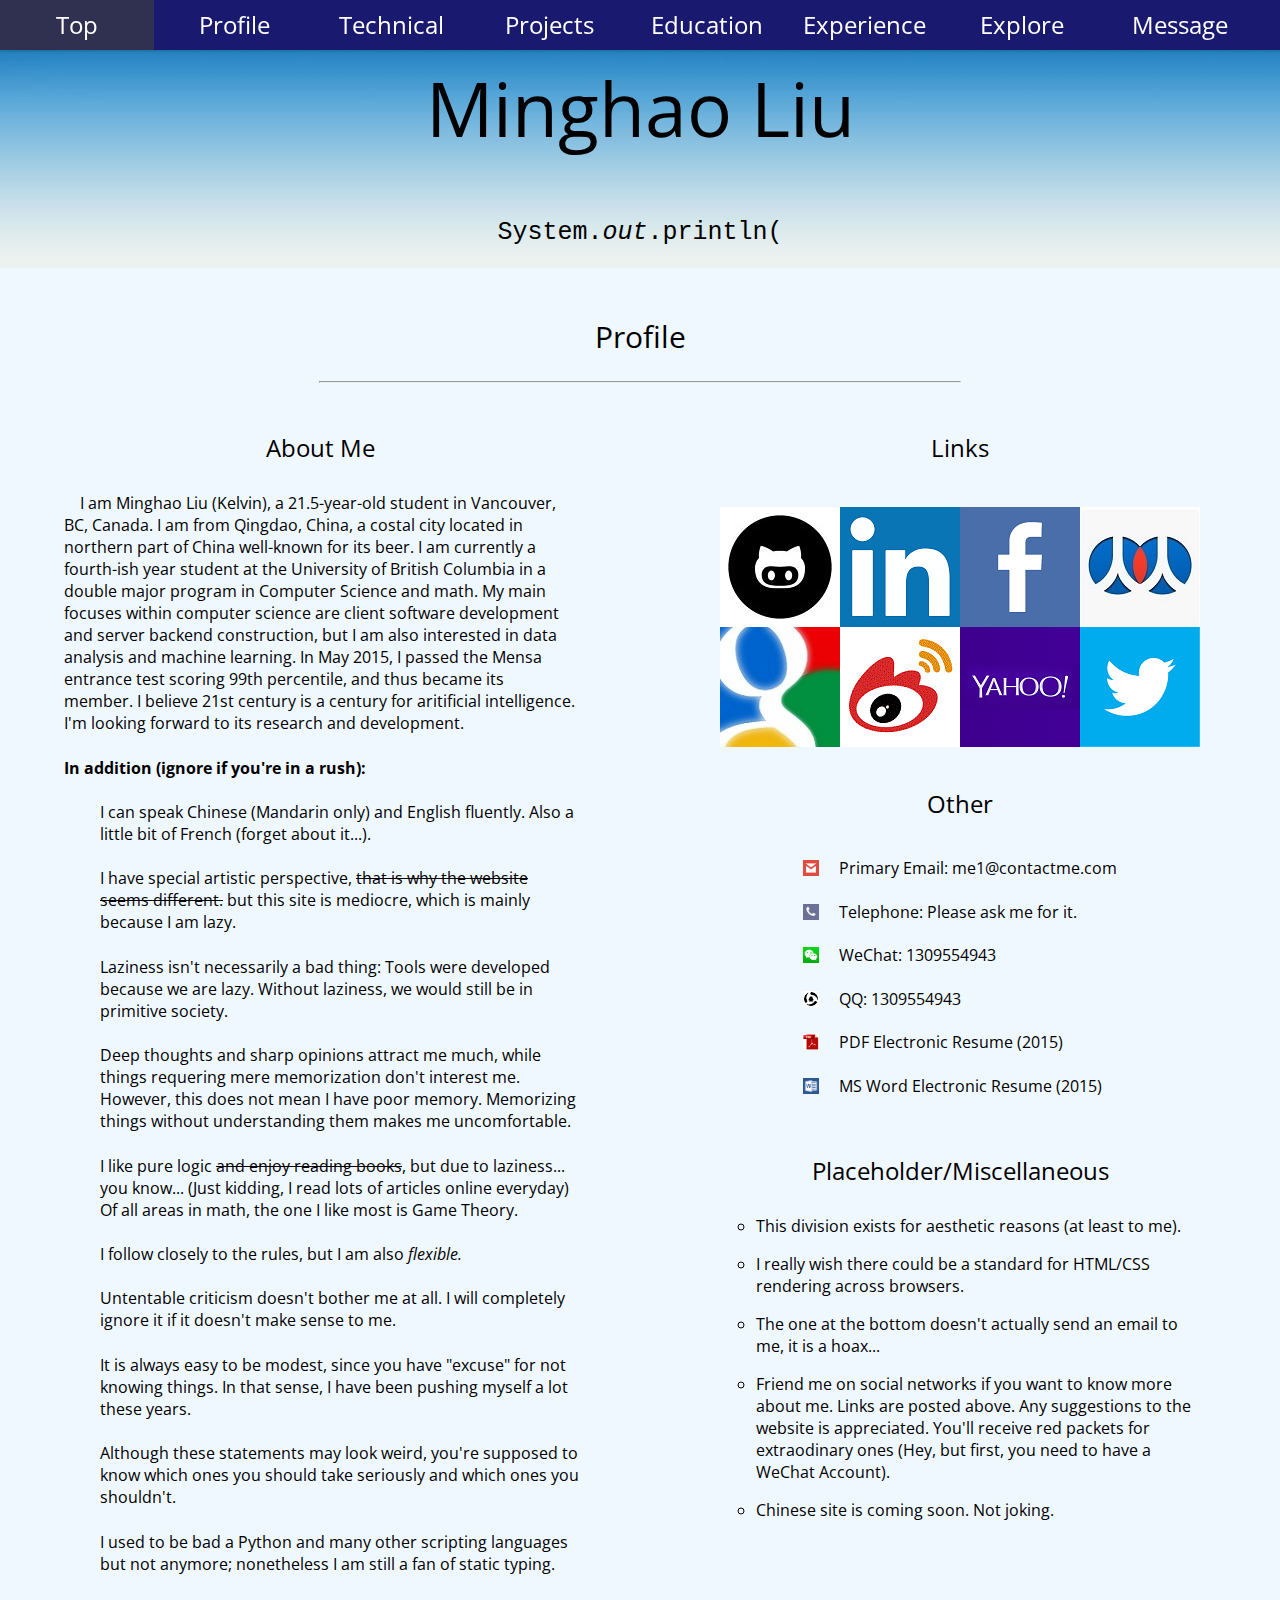
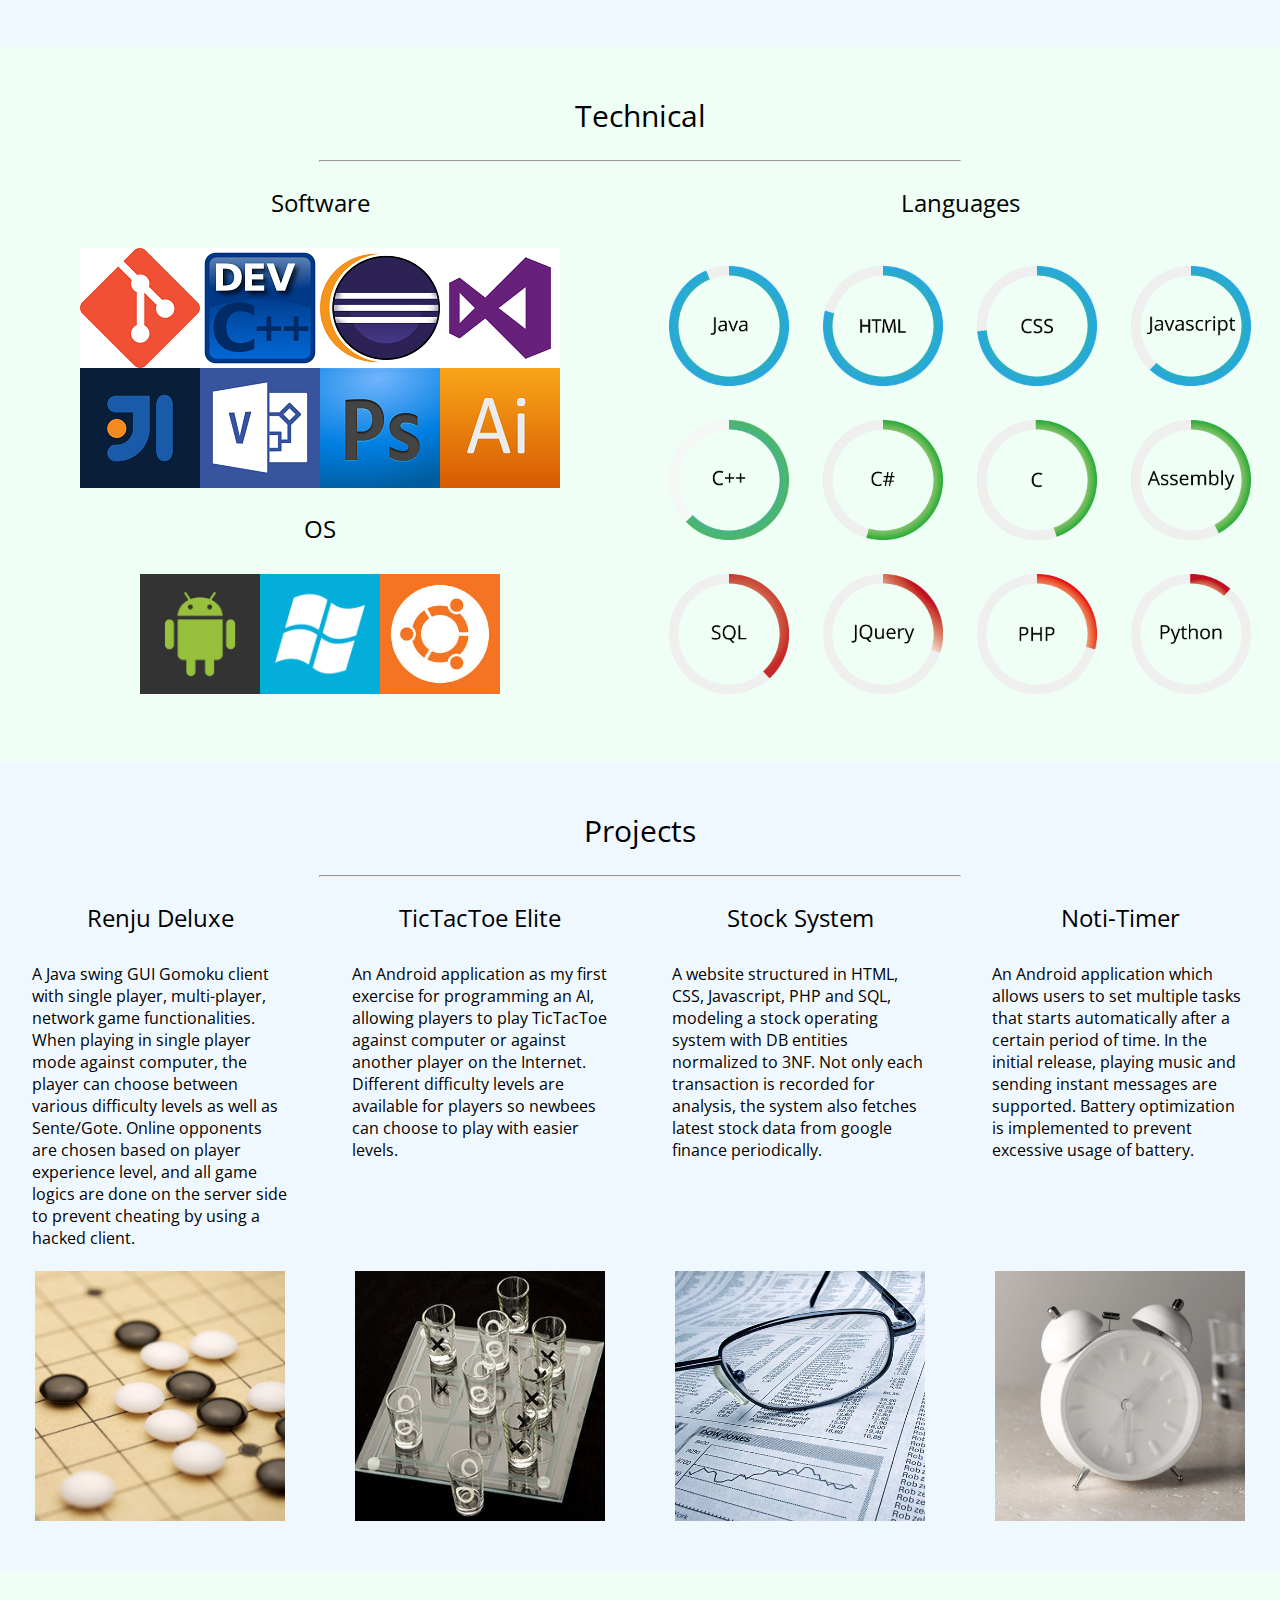
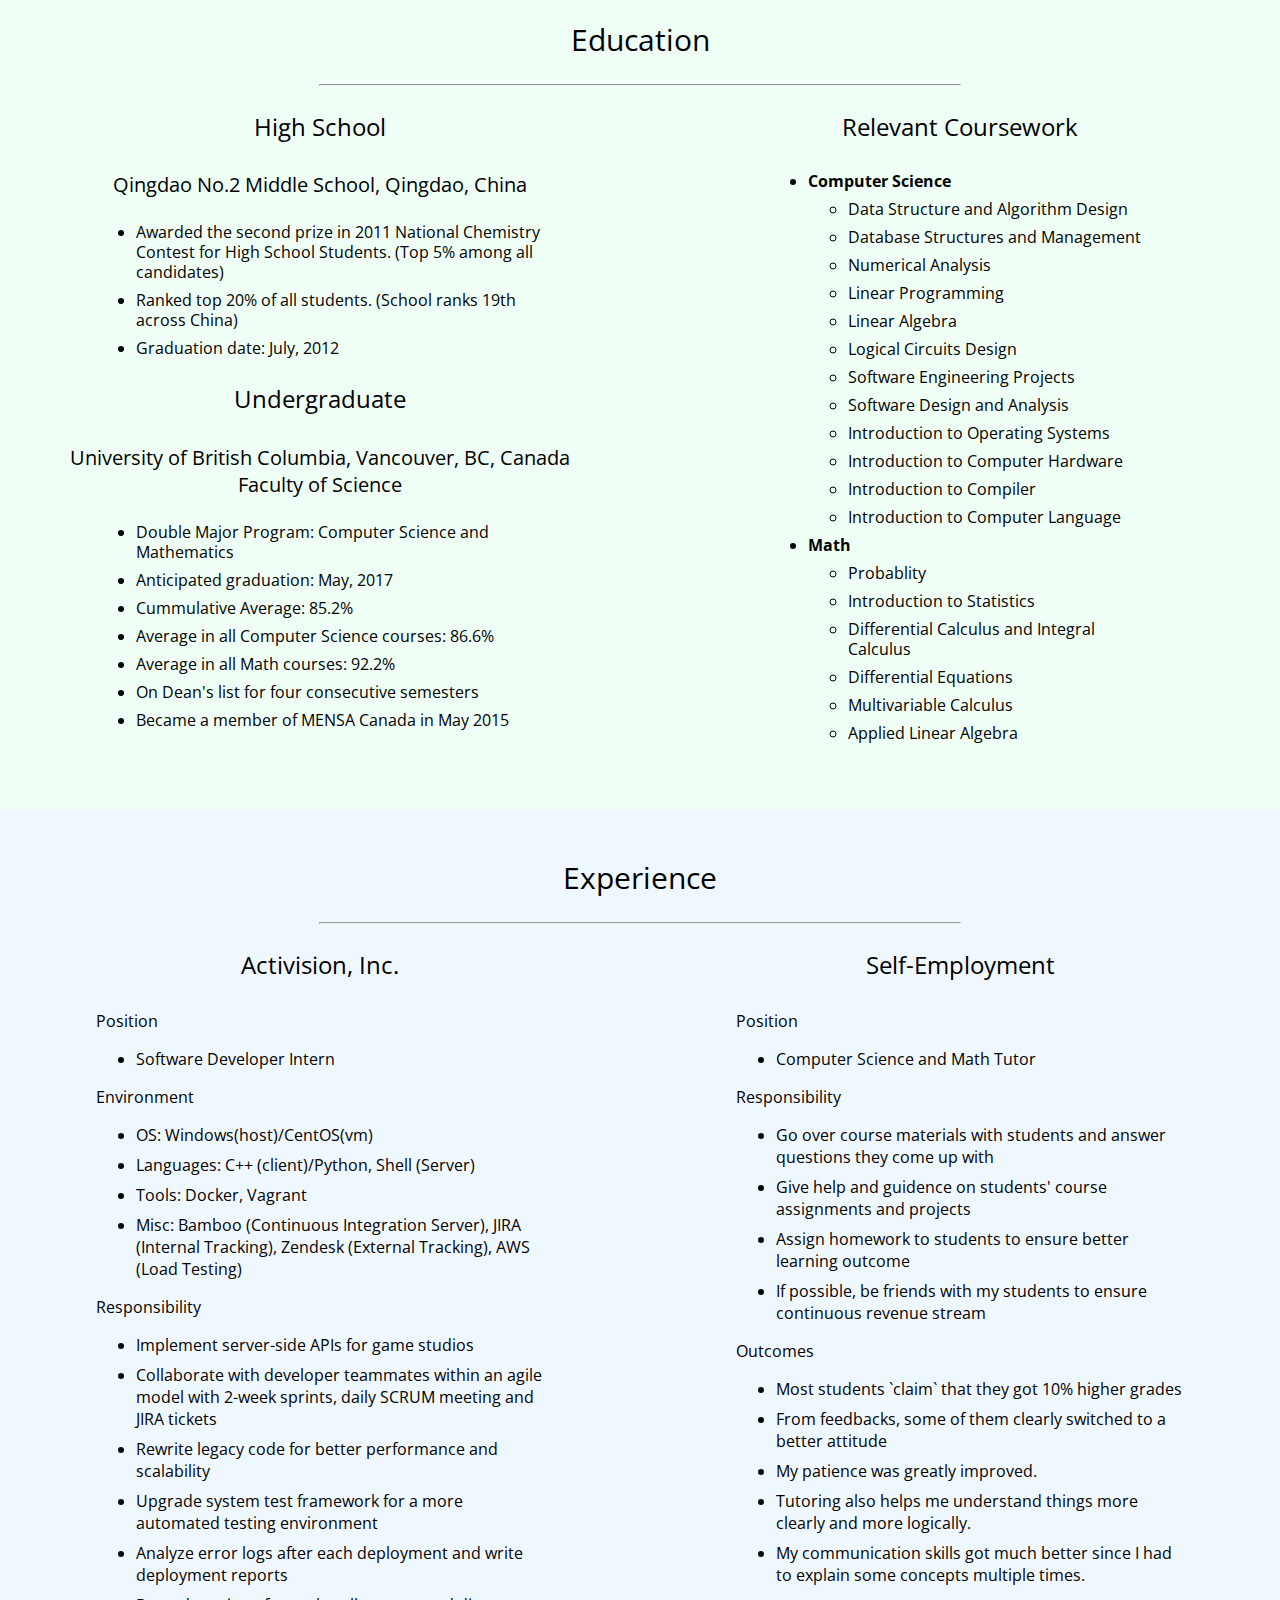
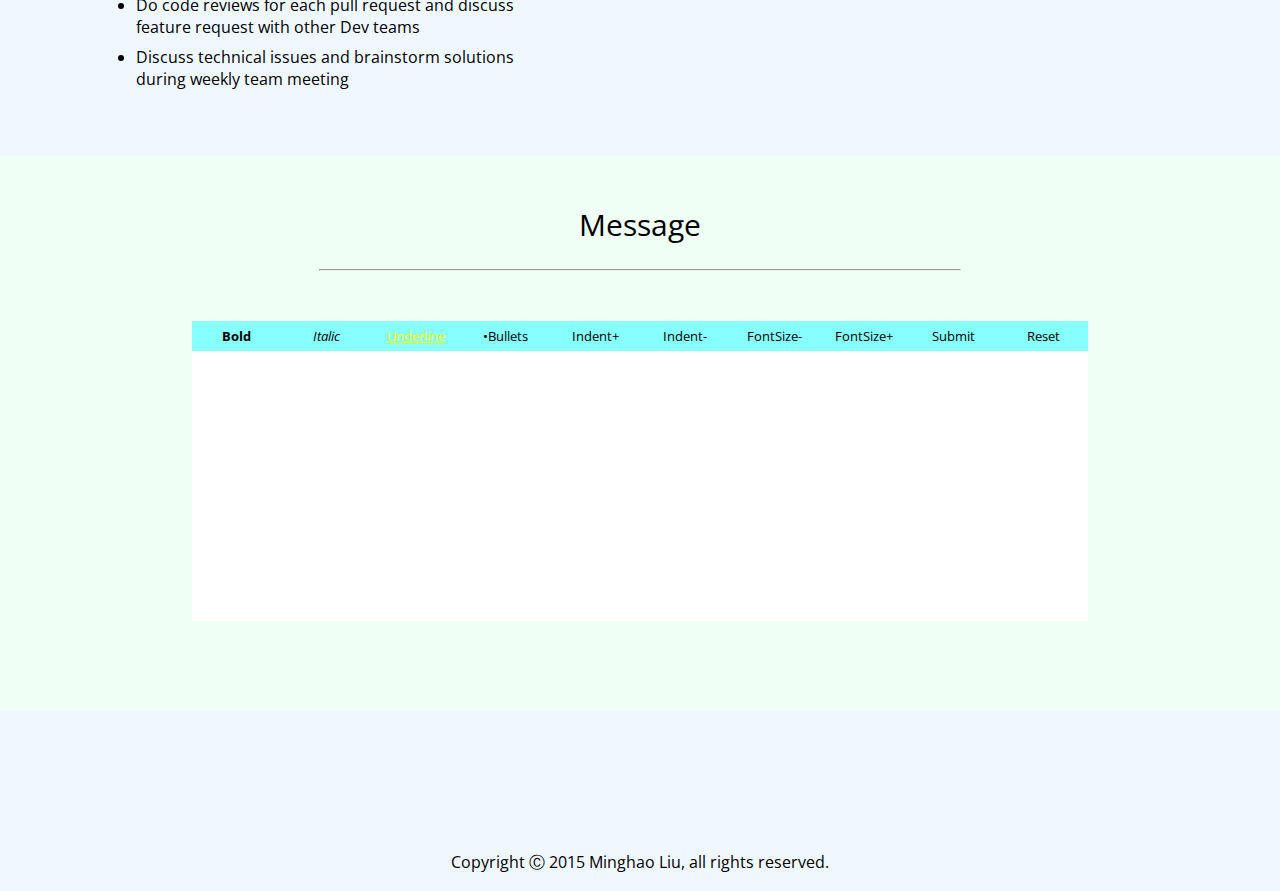
<file: index.html>
<html>
<head>
    <title>Minghao Liu -- Software Developer</title>
    <link rel="stylesheet" href="misc.css" type="text/css" />
    <link rel="stylesheet" href="allLists.css" type="text/css" />
    <link rel="stylesheet" href="allParas.css" type="text/css" />
    <link rel="stylesheet" href="allDivs.css" type="text/css" />
    <link rel="icon" href="icons/website-favicon.jpg" />
    <link rel="stylesheet" type="text/css" href="http://fonts.googleapis.com/css?family=Open+Sans" />
    <script src="ajaxjquery.js" type="text/javascript"> </script>
    <script type="text/javascript" src="fundamentals.js"> </script>
    <script type="text/javascript" src="formAction.js"> </script>
    <script type="text/javascript" src="typed.js"> </script>
</head>
<body>
	<div class="upperDiv">
		<div class="box hidden"> <a id="top2"> </a> </div>
		<div id="nameDiv" align="middle">
			<p id="myName"> Minghao Liu </p>
		</div>
		<div id="descriptDiv">
			<p id="descriptive"> </p>
		</div>
	</div>
	<div class="profileDiv" id="profile1">
		<a id="anchor0"> </a>
		<div class="subheader">
			<span> <p class="mainTitle"> Profile </p> </span> <hr/>
		</div>
			<div class="aboutme">
				<center> <p class="subTitle aboutme"> About Me </p>
				</center>
				<center> 
					<p class="selfIntro">
						&nbsp;&nbsp;&nbsp;&nbsp;I am Minghao Liu (Kelvin), a 21.5-year-old student in Vancouver, BC, Canada. I am from Qingdao, China, a costal
                        city located in northern part of China well-known for its beer.
						I am currently a fourth-ish year student at the University of British Columbia
                        in a double major program in Computer Science and math. My main focuses within 
						computer science are client software development and server backend construction, but I am also interested in data analysis and machine learning.
                        In May 2015, I passed the Mensa entrance test scoring 99th percentile, and thus became its member.
                        I believe 21st century is a century for aritificial intelligence. I'm looking forward to its research and development.
					</p>
				</center>
                <p class="selfIntro"> <strong> In addition (ignore if you're in a rush): </strong> </p>
			    <div class="insideAboutMe">
				    
                    <ul class="additionalNotes">
                        <li> <p> I can speak Chinese (Mandarin only) and English fluently. Also a little bit of French (forget about it...). </p> </li>
                        <li> <p> I have special artistic perspective, <strike>that is why the website seems different.</strike> but this site is mediocre, which is mainly because I am lazy. </p> </li>
                        <li> <p> Laziness isn't necessarily a bad thing: Tools were developed because we are lazy. Without laziness, we would still be in primitive society. </p> </li>
                        <li> <p> Deep thoughts and sharp opinions attract me much, while things requering mere memorization don't interest me. However,
                        this does not mean I have poor memory. Memorizing things without understanding them makes me uncomfortable. </p> </li>
                        <li> <p> I like pure logic <strike>and enjoy reading books</strike>, but due to laziness... you know... (Just kidding, I read lots of articles online everyday) Of all areas in math, the one I like most is Game Theory. </p> </li>
                        <li> <p> I follow closely to the rules, but I am also <i> flexible. </i></p> </li>
                        <li> <p> Untentable criticism doesn't bother me at all. I will completely ignore it if it doesn't make sense to me. </p> </li>
                        <li> <p> It is always easy to be modest, since you have "excuse" for not knowing things. In that sense, I have been pushing myself a lot these years. </p> </li>
                        <li> <p> Although these statements may look weird, you're supposed to know which ones you should take seriously and which ones you shouldn't. </p></li>
                        <li> <p> I used to be bad a Python and many other scripting languages but not anymore; nonetheless I am still a fan of static typing. </p> </li>
                    </ul>
				</div>
			</div>
			<div class="aboutme">
				<center> <p class="subTitle links"> Links </p> </center>
				<div class="socialLogoDiv">
					<table class="logoTable">
						<tr>
							<td> <a href="http://www.github.com/MH-L"> <img src="social_logos/github_logo.jpg" alt="GitHub" 
								class="resizableImg" /> </a> </td>
							<td> <a href="http://ca.linkedin.com/in/922lmh922"> <img src="social_logos/linkedin_logo.png" alt="LinkedIn" 
								class="resizableImg" /> </a> </td>
							<td> <a href="http://www.facebook.com/minghao.liu.73"> <img src="social_logos/facebook_logo.png"
							alt="Facebook" class="resizableImg" /> </a> </td>
							<td> <a href="http://www.renren.com/465809781/profile"> <img src="social_logos/renren.jpg" alt="RenRen" 
								class="resizableImg"/> </a> </td>
						</tr>
						<tr>
							<td> <a href="http://plus.google.com/u/0/100540271700293084255/"> <img src="social_logos/google2.jpg"
							alt="Google Plus" class="resizableImg" /> </a> </td>
							<td> <a href="http://www.weibo.com/u/3207557532"> <img src="social_logos/weibo_logo.gif" 
							alt="Sina Weibo" class="resizableImg" /> </a> </td>
							<td> <a href="http://ca.yahoo.com/"> <img src="social_logos/yahoo_logo.jpg" alt="Yahoo" 
								class="resizableImg" /> </a> </td>
							<td> <a href="https://twitter.com/922lmh922"> <img src="social_logos/twitter_logo.png" alt="Twitter"
								class="resizableImg" /> </a> </td>
						</tr>
					</table>
				</div>
				<div class="otherContacts">
					<center> <p class="subTitle other"> Other </p> </center>
					<div class="emailPhone">
						<table>
							<tr> <td> <p class="otherContPara"> <img src="social_logos/email_flat.png" alt="Email Address" /> </p> </td> 
								<td> <p class="otherContPara"> &nbsp;&nbsp;&nbsp; <a href="mailto:922lmh922@gmail.com"> Primary Email: me1@contactme.com </a> </p> </td> </tr>
							<tr> <td> <p class="otherContPara"> <img src="social_logos/phone_flat.jpg" alt="Telephone" /> </p> </td>
							    <td> <p class="otherContPara"> &nbsp;&nbsp;&nbsp; Telephone: Please ask me for it. </p> </td> </tr>
							<tr> <td> <p class="otherContPara"> <img src="social_logos/wechat_flat.png" alt="WeChat" /> </p> </td>
								<td> <p class="otherContPara"> &nbsp;&nbsp;&nbsp; WeChat: 1309554943 </p> </td> </tr>
							<tr> <td> <p class="otherContPara"> <img src="social_logos/qq_flat.jpg" alt="QQ" /> </p> </td>
								<td> <p class="otherContPara"> &nbsp;&nbsp;&nbsp; QQ: 1309554943 </p> </td> </tr>
							<tr> <td> <p class="otherContPara"> <img src="social_logos/pdf_icon.jpg" alt="Resume_pdf" /> </p> </td>
								<td> <p class="otherContPara"> &nbsp;&nbsp;&nbsp; <a href="resumes/new_resume_refined.pdf"> PDF Electronic Resume (2015) </a> </p> </td> </tr>
							<tr> <td> <p class="otherContPara"> <img src="social_logos/ms_word.png" alt="Resume_word" /> </p> </td>
								<td> <p class="otherContPara"> &nbsp;&nbsp;&nbsp; <a href="resumes/new_resume_refined.docx"> MS Word Electronic Resume (2015) </a> </p> </td> </tr>
						</table>
					</div>
                    <center> <p class="subTitle other"> Placeholder/Miscellaneous </p> </center>
                    <ul style="text-align: left; list-style-type: circle; width: 70%; margin: auto;">
                        <li> <p>This division exists for aesthetic reasons (at least to me).</p> </li>
                        <li> <p>I really wish there could be a standard for HTML/CSS rendering across browsers.</p> </li>
                        <li> <p>The one at the bottom doesn't actually send an email to me, it is a hoax...</p> </li>
                        <li> <p>Friend me on social networks if you want to know more about me. Links are posted above. Any suggestions to the website is appreciated. You'll receive red packets for extraodinary ones (Hey, but first, you need to have a WeChat Account).</p></li>
                        <li> <p>Chinese site is coming soon. Not joking.</p> </li>
                    </ul>
				</div>
			</div>
	</div>
	<div class="technicalDiv" id="projects111">
		<a id="anchor1"> </a>
		<div class="subheader">
			<span> <p class="mainTitle"> Technical </p> </span> <hr/>
		</div>
		<div class="firstCol">
			<center> <p class="subTitle"> Software </p> </center>
			<center> <table class="logoTable">
						<tr> <td> <img src="software_logos/git_logo.png" alt="Git" /> </td>
							<td> <img src="software_logos/dev_c++.png" alt="dev_cpp" /> </td>
							<td> <img src="software_logos/eclipse_software.png" alt="eclipse" /> </td>
							<td> <img src="software_logos/visual_studio.png" alt="visual_studio" /> </td>
						</tr>
						<tr>
							<td> <img src="software_logos/intellij.png" alt="sql_server" /> </td>
							<td> <img src="software_logos/Microsoft-Visio-logo.png" alt="microsoft_visio_drawing" /> </td>
							<td> <img src="software_logos/photoshop.png" alt="command_line_prompt" /> </td>
							<td> <img src="software_logos/adobe_ai.png" alt="adobe_illustrator" /> </td>
						</tr>
					</table>
			</center>
			<center> <p class="subTitle"> OS </p> </center>
			<center> <table class="logoTable">
				<tr> <td> <img src="system_logos/android-icon.png" width="120px" /> </td>
					 <td> <img src="system_logos/windows-icon.png" width="120px" /> </td>
					 <td> <img src="system_logos/ubuntu-icon.jpg" width="120px" /> </td>
					</tr> </table>
				</center>
		</div>
		<div class="secondCol">
			<center> <p class="subTitle"> Languages </p> </center>
			<center>
				<table class="classesProgress">
					<tr> 
						<td> <img src="skills/Java.png" width="120px" /> </td>
						<td> <img src="skills/HTML.png" width="120px" /> </td>
						<td> <img src="skills/CSS.png" width="120px" /> </td>
						<td> <img src="skills/Javascript.png" width="120px" /> </td>			
					</tr>
					<tr> 
						<td> <img src="skills/C++.png" width="120px" /> </td>
						<td> <img src="skills/CSharp.png" width="120px" /> </td>
						<td> <img src="skills/C-Lan.png" width="120px" /> </td>
						<td> <img src="skills/Assembly.png" width="120px" /> </td>			
					</tr>
					<tr> 
						<td> <img src="skills/SQL.png" width="120px" /> </td>	
						<td> <img src="skills/JQuery.png" width="120px" /> </td>
						<td> <img src="skills/PHP.png" width="120px" /> </td>
						<td> <img src="skills/Python.png" width="120px" /> </td>	
					</tr>
				</table>
			</center>
		</div>
	</div>
	<div class="projectsDiv">
		<a id="anchor2"> </a>
		<div class="subheader">
			<span> <p class="mainTitle"> Projects </p> </span> <hr/>
				<div class="fourCols">
					<center> <p class="subTitle"> Renju Deluxe </p> </center>
					<p class="selfIntro"> A Java swing GUI Gomoku client with single player, multi-player, network game functionalities. When playing in single player mode against computer, the player can choose between various difficulty levels as well as Sente/Gote. Online opponents are chosen based on player experience level, and all game logics are done on the server side to prevent cheating by using a hacked client. </p>
				</div>
				<div class="fourCols">
					<center> <p class="subTitle"> TicTacToe Elite </p> </center>
					<p class="selfIntro"> An Android application as my first exercise for programming an AI, allowing players to play TicTacToe against computer or against another player on the Internet.
						Different difficulty levels are available for players so newbees can choose to play with easier levels. </p>
						
				</div>
				<div class="fourCols">
					<center> <p class="subTitle"> Stock System </p> </center>
					<p class="selfIntro"> A website structured in HTML, CSS, Javascript, PHP and SQL, modeling a stock operating system with DB entities normalized to 3NF. Not only each transaction is recorded for analysis, the system also fetches latest stock data from google finance periodically. </p>
				</div>
				<div class="fourCols">
					<center> <p class="subTitle"> Noti-Timer </p> </center>
					<p class="selfIntro"> An Android application which allows users to set multiple tasks that starts automatically after a certain period of time.
						In the initial release, playing music and sending instant messages are supported. Battery optimization is implemented to prevent excessive usage of battery. </p>
				</div>
		</div>
		<div class="projectsCardsContainer">
			<div class="fourCols">
				<center> <a href="https://github.com/MH-L/Renju-Game"> <img src="projects_pics/renju-image.jpg" width="78%" /> </a> </center>
			</div>
			<div class="fourCols">
				<center> <a href="https://github.com/MH-L/TicTacToe--AI"> <img src="projects_pics/tictactoe.jpg" width="78%" /> </a> </center>
			</div>
			<div class="fourCols">
				<center> <a href="https://github.com/MH-L/Stock-System"> <img src="projects_pics/stockImg.jpg" width="78%" /> </a> </center> 
			</div>
			<div class="fourCols">
				<center> <a href="https://github.com/MH-L/ApplicationTimer"> <img src="projects_pics/notification.jpg" width="78%" /> </a> </center>
			</div>
		</div>
	</div>
	<div class="educationDiv">
		<a id="anchor3"> </a>
		<div class="subheader">
			<span> <p class="mainTitle"> Education </p> </span> <hr/>
		</div>
		<div class="firstCol">
			<center> <p class="subTitle"> High School </p> </center>
			<center> <p class="subTitle university"> Qingdao No.2 Middle School, Qingdao, China </center>
			<div class="insideAboutMe educ"> 
				<ul> 
					<li> Awarded the second prize in 2011 National Chemistry Contest for High School Students. (Top 5% among all candidates) </li>
					<li> Ranked top 20% of all students. (School ranks 19th across China) </li>
					<li> Graduation date: July, 2012 </li>
				</ul>
			</div>
			<center> <p class="subTitle"> Undergraduate </p> </center>
			<center> <p class="subTitle university"> University of British Columbia, Vancouver, BC, Canada
				<br/> Faculty of Science </p> </center>
			<div class="insideAboutMe educ">
				<ul> 
					<li> Double Major Program: Computer Science and Mathematics </li>
					<li> Anticipated graduation: May, 2017 </li>
					<li> Cummulative Average: 85.2% </li>
					<li> Average in all Computer Science courses: 86.6% </li>
					<li> Average in all Math courses: 92.2% </li>
					<li> On Dean's list for four consecutive semesters </li>
                    <li> Became a member of MENSA Canada in May 2015 </li>
				</ul>
			</div>
		</div>
		<div class="secondCol">
			<p class="subTitle"> Relevant Coursework </p>
			<div class="insideAboutMe coursework">
				<ul>
					<li> <b> Computer Science </b> </li>
					<ul>
						<li> Data Structure and Algorithm Design </li>
						<li> Database Structures and Management </li>
						<li> Numerical Analysis </li>
						<li> Linear Programming </li>
						<li> Linear Algebra </li>
						<li> Logical Circuits Design </li>
						<li> Software Engineering Projects </li>
						<li> Software Design and Analysis </li>
						<li> Introduction to Operating Systems </li>
						<li> Introduction to Computer Hardware </li>
						<li> Introduction to Compiler </li>
						<li> Introduction to Computer Language </li>
					</ul>
					<li> <b> Math </b> </li>
					<ul>
						<li> Probablity </li>
						<li> Introduction to Statistics </li>
						<li> Differential Calculus and Integral Calculus </li>
						<li> Differential Equations </li>
						<li> Multivariable Calculus </li>
						<li> Applied Linear Algebra </li>
					</ul>
				</ul>
			</div>
		</div>
	</div>
	<div class="experienceDiv">
		<a id="anchor4">  </a>
		<div class="subheader">
			<span> <p class="mainTitle"> Experience </p> </span> <hr/>
		</div>
			<div class="firstCol">
				<center> <p class="subTitle"> Activision, Inc. </p> </center>
				<div class="insideAboutMe educ">
					<p class="subTitleInside"> Position </p>
					<ul> <li> Software Developer Intern </li> </ul>
                    <p class="subTitleInside"> Environment </p>
					<ul> 
                        <li> OS: Windows(host)/CentOS(vm) </li>
                        <li> Languages: C++ (client)/Python, Shell (Server)</li>
                        <li> Tools: Docker, Vagrant</li>
                        <li> Misc: Bamboo (Continuous Integration Server), JIRA (Internal Tracking), Zendesk (External Tracking), AWS (Load Testing)</li>
                    </ul>
					<p class="subTitleInside"> Responsibility </p>
					<ul>
						<li> Implement server-side APIs for game studios </li>
						<li> Collaborate with developer teammates within an agile model with 2-week sprints, daily SCRUM meeting and JIRA tickets </li>
						<li> Rewrite legacy code for better performance and scalability </li>
						<li> Upgrade system test framework for a more automated testing environment </li>
                        <li> Analyze error logs after each deployment and write deployment reports </li>
                        <li> Do code reviews for each pull request and discuss feature request with other Dev teams </li>
                        <li> Discuss technical issues and brainstorm solutions during weekly team meeting </li>
					</ul>
				</div>
			</div>
			<div class="secondCol">
				<center> <p class="subTitle"> Self-Employment </p> </center>
				<div class="insideAboutMe educ">
					<p class="subTitleInside"> Position </p>
					<ul>
						<li> Computer Science and Math Tutor </li>
					</ul>
					<p class="subTitleInside"> Responsibility </p>
					<ul>
						<li> Go over course materials with students and answer questions they come up with </li>
						<li> Give help and guidence on students' course assignments and projects </li>
						<li> Assign homework to students to ensure better learning outcome </li>
                        <li> If possible, be friends with my students to ensure continuous revenue stream </li>
					</ul>
                    <p class="subTitleInside"> Outcomes </p>
                    <ul>
                        <li> Most students `claim` that they got 10% higher grades </li>
                        <li> From feedbacks, some of them clearly switched to a better attitude </li>
                        <li> My patience was greatly improved. </li>
                        <li> Tutoring also helps me understand things more clearly and more logically.</li>
                        <li> My communication skills got much better since I had to explain some concepts multiple times. </li>
					</ul>
				</div>
			</div>		
	</div>
	<div class="messageDiv">
		<div class="subheader">
			<span> <p class="mainTitle"> Message </p> </span> <hr/>
		</div>
		<div class="textareaDiv">
				<button class="boldButton" type="button"> <b> Bold </b> </button>
				<button class="italicButton" type="button"> <i> Italic </i> </button>
				<button class="underlineButton" type="button"> Underline </button>
				<button class="listButton" type="button"> &#x2022;Bullets </button>
				<button class="indenting" type="button"> Indent+ </button>
				<button class="indenting" type="button"> Indent- </button>
				<button class="fontSizing" type="button"> FontSize- </button>
				<button class="fontSizing" type="button"> FontSize+ </button>
				<input type="submit" href="#" class="special" value="Submit" /> 
				<input type="reset" class="special"/>
			    <center> <div class="editable" id="onlyText" spellcheck="false"> </div> </center>
		</div>
	</div>
	<div id="sidebar">
	</div>
	<div id="topbar">
		<nav class="navMenu">
			<ul class="insideTopBar">
				<li class="topBar"> <p class="insideCellp"> <a class="insideCell" id="insideCell1" href="#top2"> Top </a> </p> </li>
				<li class="topBar"> <p class="insideCellp"> <a class="insideCell" id="insideCell2" href="#anchor0"> Profile </a> </p>
					<ul class="subMenu secondSub"> 
						<li> <p class="insideCellp dropdownPara"> <a class="dropdown2 collapse"  href="#anchor0"> Collapse </a> </p> </li>
						<hr class="insideCellHR" />
						<li> <p class="insideCellp dropdownPara"> <a class="dropdown2 expand"  href="#anchor0"> Expand </a> </p> </li>
					</ul> 
				</li>
				<li class="topBar"> <p class="insideCellp"> <a class="insideCell" id="insideCell3" href="#anchor1"> Technical </a> </p>
					<ul class="subMenu thirdSub"> 
						<li> <p class="insideCellp dropdownPara"> <a class="dropdown3 collapse" href="#anchor1"> Collapse </a> </p> </li>
						<hr class="insideCellHR" />
						<li> <p class="insideCellp dropdownPara"> <a class="dropdown3 expand" href="#anchor1"> Expand </a> </p> </li>
					</ul>
				</li>
				<li class="topBar"> <p class="insideCellp"> <a class="insideCell" id="insideCell4" href="#anchor2"> Projects </a> </p> 
					<ul class="subMenu fourthSub"> 
						<li> <p class="insideCellp dropdownPara"> <a class="dropdown4 collapse" href="#anchor2"> Collapse </a> </p> </li>
						<hr class="insideCellHR" />
						<li> <p class="insideCellp dropdownPara"> <a class="dropdown4 expand" href="#anchor2"> Expand </a> </p> </li>
					</ul>
				</li>
				<li class="topBar"> <p class="insideCellp"> <a class="insideCell" id="insideCell5" href="#anchor3"> Education </a> </p> 
					<ul class="subMenu fifthSub"> 
						<li> <p class="insideCellp dropdownPara"> <a class="dropdown5 collapse" href="#anchor3"> Collapse </a> </p> </li>
						<hr class="insideCellHR" />
						<li> <p class="insideCellp dropdownPara"> <a class="dropdown5 expand" href="#anchor3"> Expand </a> </p> </li>
					</ul>
				</li>
				<li class="topBar"> <p class="insideCellp"> <a class="insideCell" id="insideCell6" href="#anchor4"> Experience </a> </p> 
					<ul class="subMenu sixthSub"> 
						<li> <p class="insideCellp dropdownPara"> <a class="dropdown6 collapse" href="#anchor4"> Collapse </a> </p> </li>
						<hr class="insideCellHR" />
						<li> <p class="insideCellp dropdownPara"> <a class="dropdown6 expand" href="#anchor4"> Expand </a> </p> </li>
					</ul>
				</li>
				<li class="topBar"> <p class="insideCellp"> <a class="specialLink" id="insideCell7" href="javascript:void(0);" onclick="specialFunc();"> Explore </a> </p> 
					<ul class="subMenu seventhSub"> 
						<li> <p class="insideCellp dropdownPara"> <a class="dropdownExtra" href="#"> Games </a> </p> </li>
						<hr class="insideCellHR" />
						<li> <p class="insideCellp dropdownPara long"> <a class="dropdownExtra" href="#"> Project Illustration </a> </p> </li>
					</ul>
				</li>
				<li class="topBar"> <p class="insideCellp"> <a class="insideCell" id="insideCell8" href="#anchor5"> Message </a> </p> </li>
			</ul>
		</nav>
	</div>
<a id="anchor5"> </a>
</body>
<footer>
	<center> <p class="copyright"> Copyright &#x24b8; 2015 Minghao Liu, all rights reserved.</p> </center>
</footer>
</html>
</file>
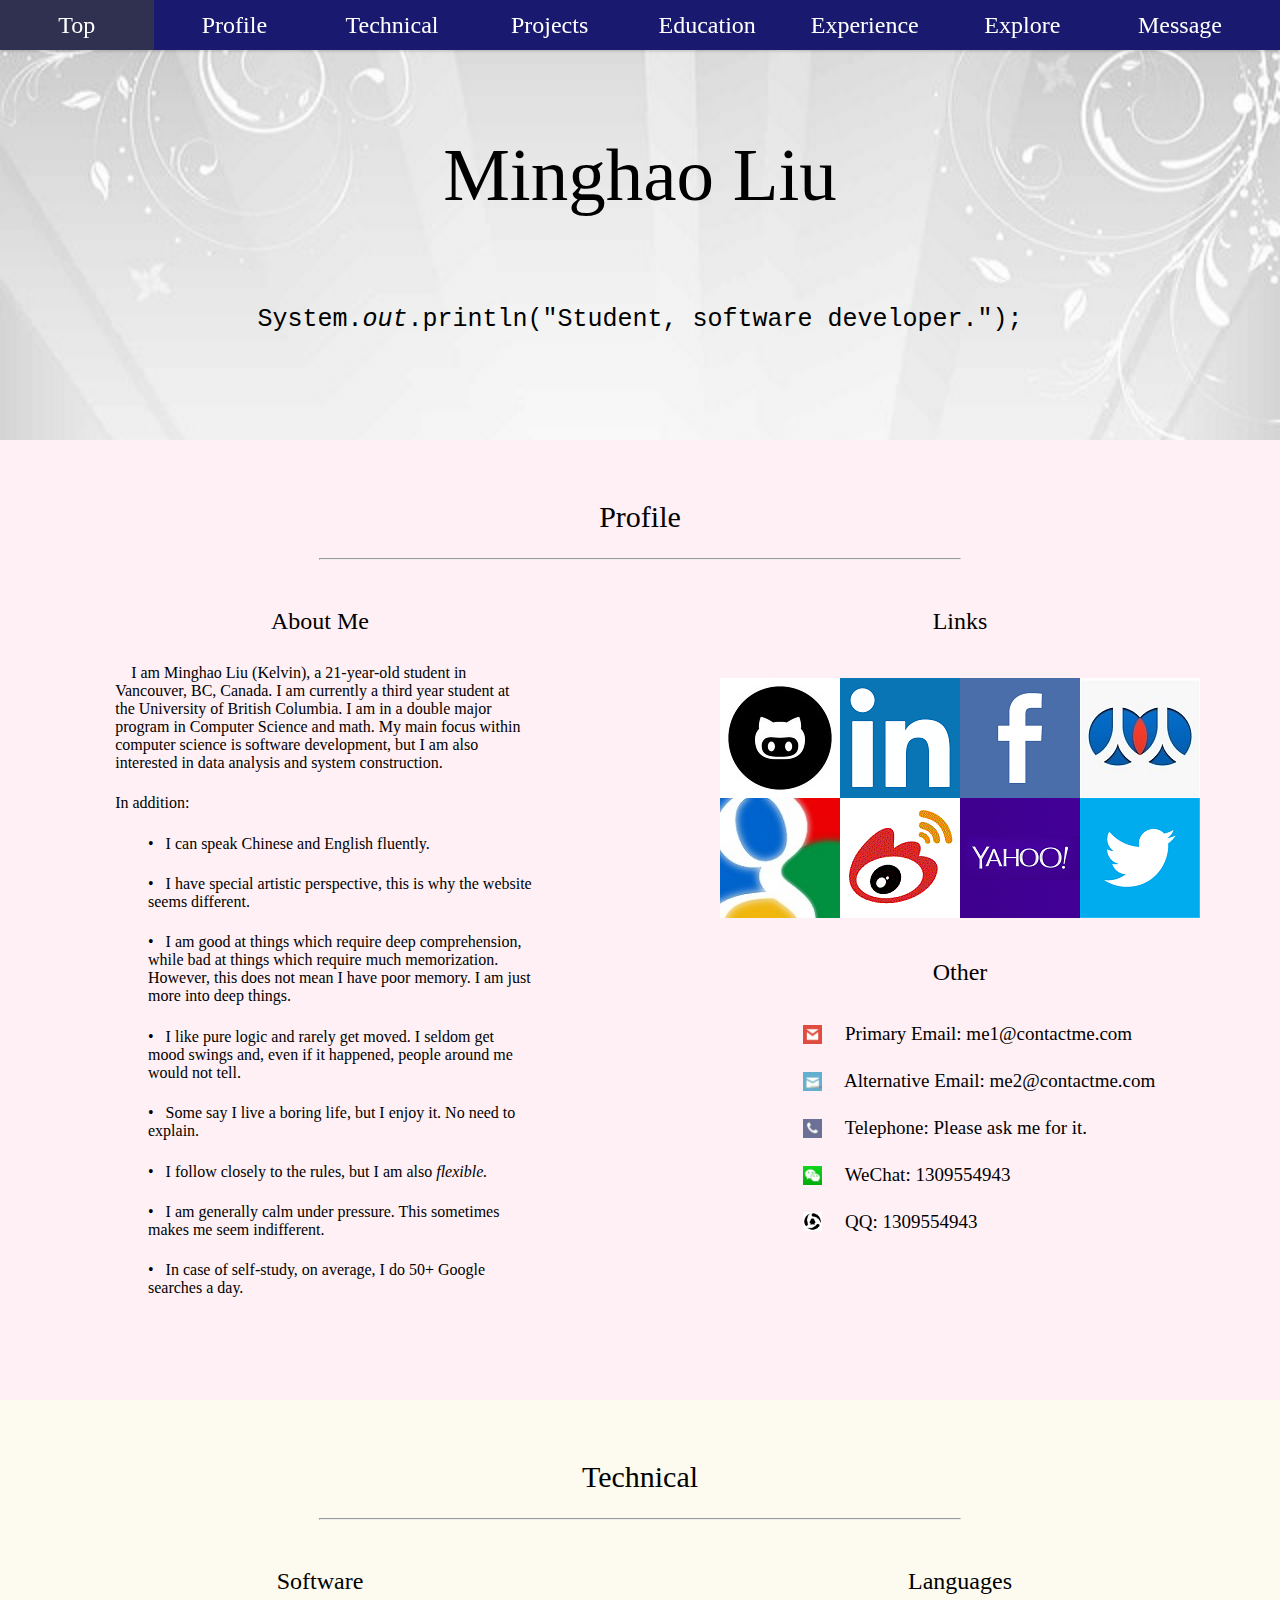
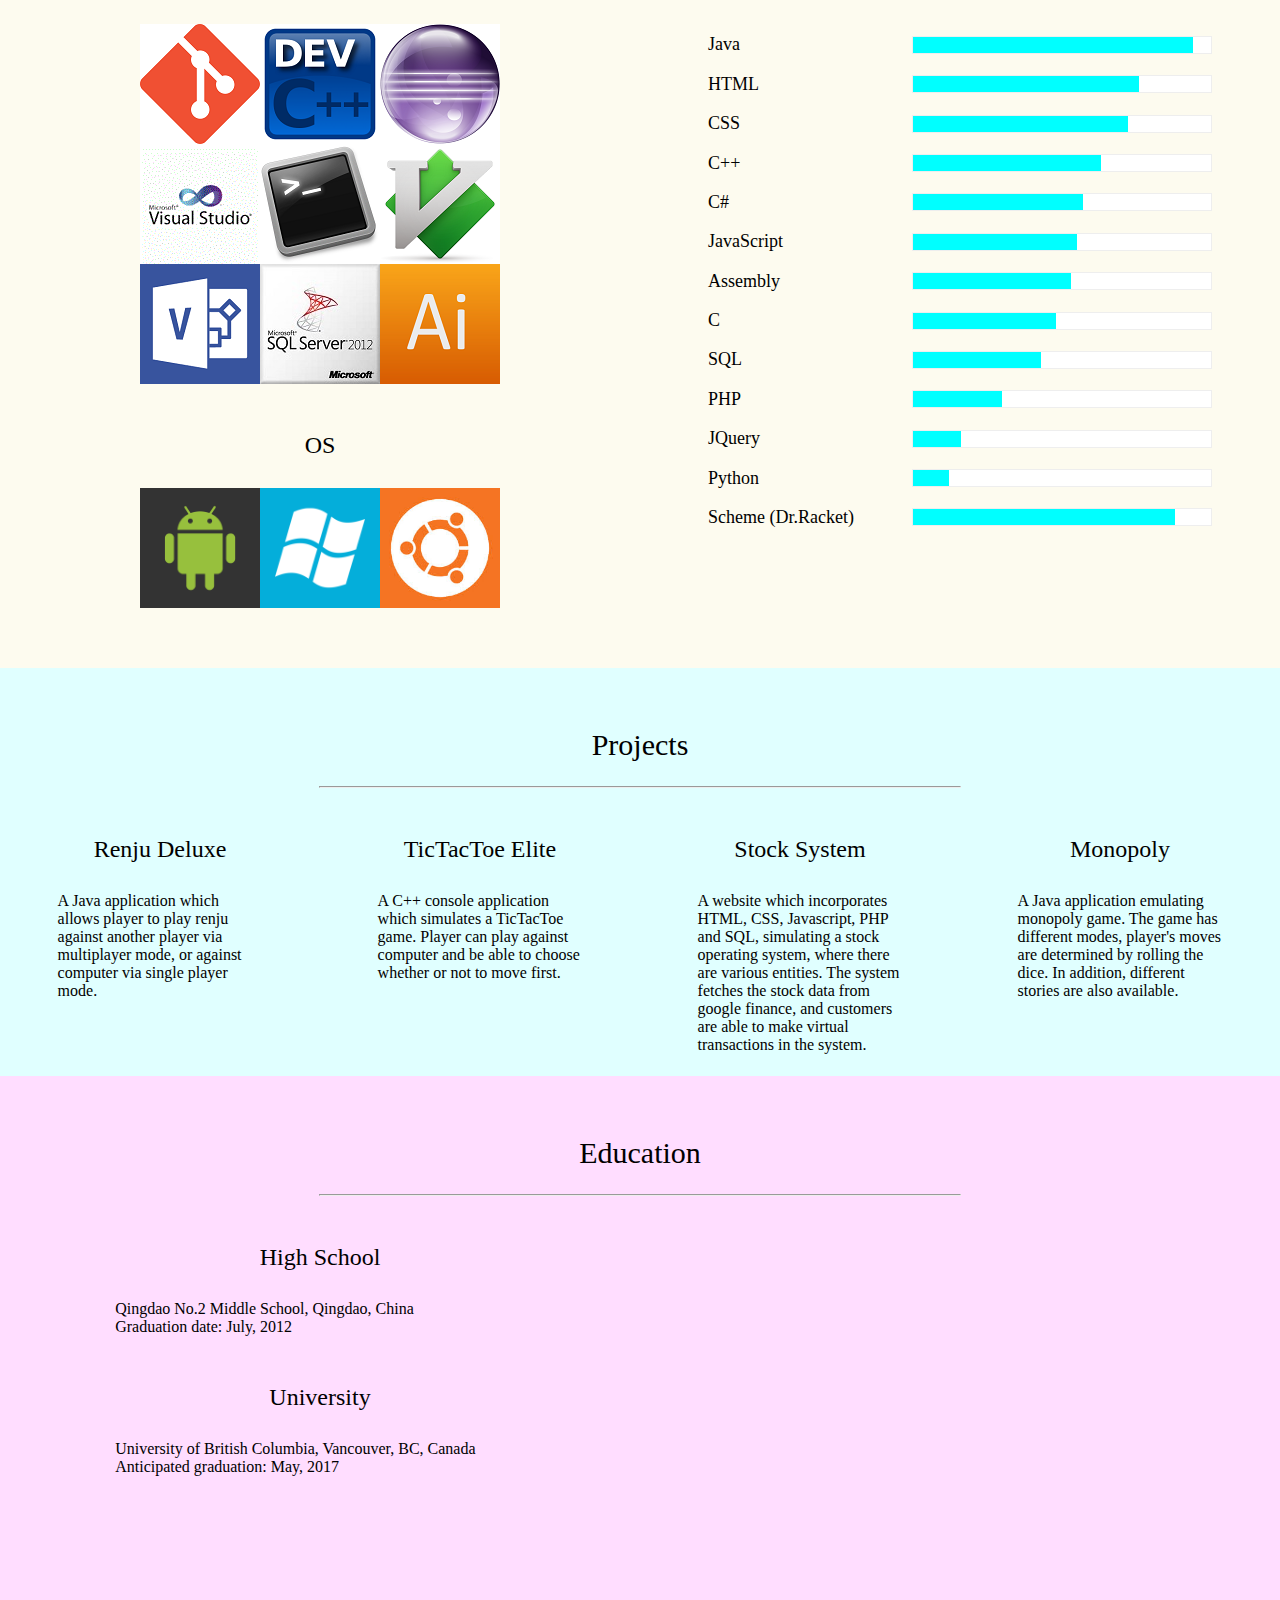
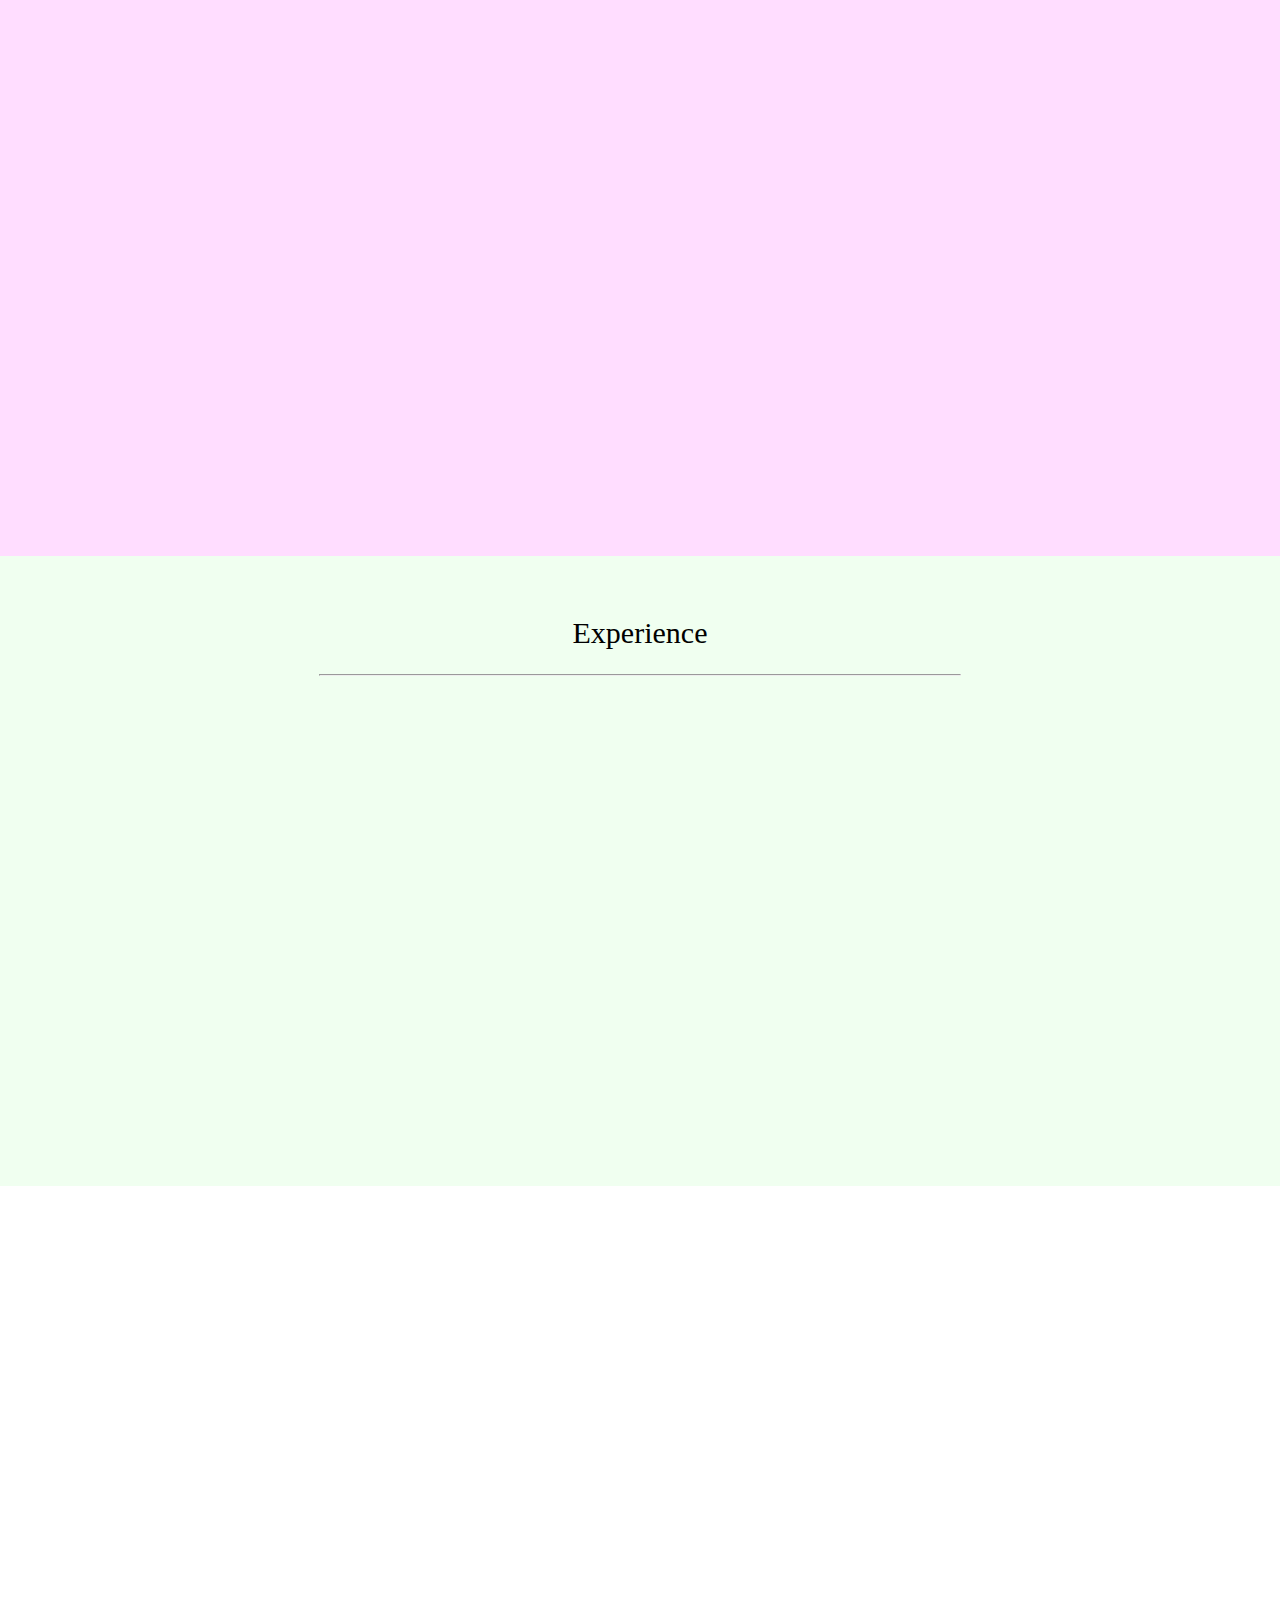
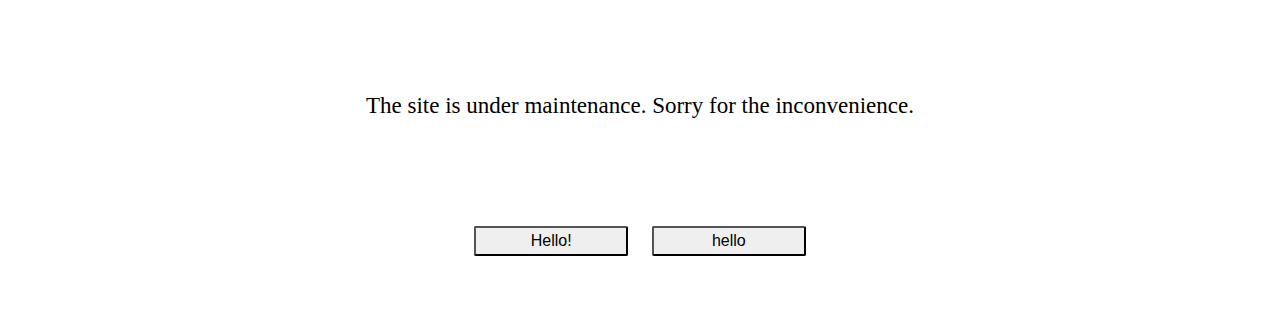
<file: system_logos/index.html>
<html>
<head>
<title>Minghao Liu -- Software Developer</title>
<link rel="stylesheet" href="misc.css" type="text/css" />
<link rel="stylesheet" href="allLists.css" type="text/css" />
<link rel="stylesheet" href="allParas.css" type="text/css" />
<link rel="stylesheet" href="allDivs.css" type="text/css" />
<link rel="icon" href="icons/website-favicon.jpg" />
<script src="ajaxjquery.js" type="text/javascript"> </script>
<script type="text/javascript" src="fundamentals.js"> </script>
</head>
<body>
	<div class="upperDiv">
		<div class="emptyDiv"> </div>
		<div class="emptyDiv"> </div>
		<div class="emptyDiv"> </div>
		<div class="box hidden"> <a id="top2"> </a> </div>
		<div id="nameDiv" align="middle">
			<p id="myName"> Minghao Liu </p>
		</div>
		<div class="emptyDiv"> </div>
		<div id="descriptDiv">
			<p id="descriptive"> System.<i>out</i>.println("Student, software developer."); </p>
		</div>
		<div class="emptyDiv"> </div>
		<div class="emptyDiv"> </div>
		<div class="emptyDiv"> </div>
	</div>
	<div class="profileDiv" id="profile1">
		<a id="anchor0"> </a>
		<div class="subheader">
			<span> <p class="mainTitle"> Profile </p> </span> <hr/>
		</div>
			<div class="aboutme">
				<center> <p class="subTitle aboutme"> About Me </p>
				</center>
				<center> 
					<p class="selfIntro">
						&nbsp;&nbsp;&nbsp;&nbsp;I am Minghao Liu (Kelvin), a 21-year-old student in Vancouver, BC, Canada. 
						I am currently a third year student at the University of British Columbia. 
						I am in a double major program in Computer Science and math. My main focus within 
						computer science is software development, but I am also interested in data analysis and system construction.
					</p>
				</center>
			    <p class="selfIntro"> In addition: </p>
			    <div class="insideAboutMe">
				    <center>
					    <ul class="additionalNotes">
					    	<li> <p> &#x2022;&nbsp;&nbsp;&nbsp;I can speak Chinese and English fluently. </p> </li>
					    	<li> <p> &#x2022;&nbsp;&nbsp;&nbsp;I have special artistic perspective, this is why the website seems different. </p> </li>
					    	<li> <p> &#x2022;&nbsp;&nbsp;&nbsp;I am good at things which require deep comprehension, while bad at things which require much memorization. However,
					    	this does not mean I have poor memory. I am just more into deep things. </p> </li>
					    	<li> <p> &#x2022;&nbsp;&nbsp;&nbsp;I like pure logic and rarely get moved. I seldom get mood swings and, even if it happened, people around me would not tell. </p> </li>
					    	<li> <p> &#x2022;&nbsp;&nbsp;&nbsp;Some say I live a boring life, but I enjoy it. No need to explain. </p> </li>
					    	<li> <p> &#x2022;&nbsp;&nbsp;&nbsp;I follow closely to the rules, but I am also <i> flexible. </i></p> </li>
					    	<li> <p> &#x2022;&nbsp;&nbsp;&nbsp;I am generally calm under pressure. This sometimes makes me seem indifferent. </p> </li>
					    	<li> <p> &#x2022;&nbsp;&nbsp;&nbsp;In case of self-study, on average, I do 50+ Google searches a day. </p> </li>
					    	<li> <p> &nbsp; </p> </li>
					    	<li> <p> &nbsp; </p> </li>
					    </ul>
					</center>
				</div>
			</div>
			<div class="aboutme">
				<center> <p class="subTitle links"> Links </p> </center>
				<div class="socialLogoDiv">
					<table class="logoTable">
						<tr>
							<td> <a href="http://www.github.com/MH-L"> <img src="social_logos/github_logo.jpg" alt="GitHub" 
								class="resizableImg" /> </a> </td>
							<td> <a href="http://ca.linkedin.com/in/922lmh922"> <img src="social_logos/linkedin_logo.png" alt="LinkedIn" 
								class="resizableImg" /> </a> </td>
							<td> <a href="http://www.facebook.com/minghao.liu.73"> <img src="social_logos/facebook_logo.png"
							alt="Facebook" class="resizableImg" /> </a> </td>
							<td> <a href="http://www.renren.com/465809781/profile"> <img src="social_logos/renren.jpg" alt="RenRen" 
								class="resizableImg"/> </a> </td>
						</tr>
						<tr>
							<td> <a href="http://plus.google.com/u/0/100540271700293084255/"> <img src="social_logos/google2.jpg"
							alt="Google Plus" class="resizableImg" /> </a> </td>
							<td> <a href="http://www.weibo.com/u/3207557532"> <img src="social_logos/weibo_logo.gif" 
							alt="Sina Weibo" class="resizableImg" /> </a> </td>
							<td> <a href="http://ca.yahoo.com/"> <img src="social_logos/yahoo_logo.jpg" alt="Yahoo" 
								class="resizableImg" /> </a> </td>
							<td> <a href="https://twitter.com/922lmh922"> <img src="social_logos/twitter_logo.png" alt="Twitter"
								class="resizableImg" /> </a> </td>
						</tr>
					</table>
				</div>
				<div class="otherContacts">
					<center> <p class="subTitle other"> Other </p> </center>
					<div class="emailPhone">
						<table>
							<tr> <td> <p class="otherContPara"> <img src="social_logos/email_flat.png" alt="Email Address" /> </p> </td> 
								<td> <p class="otherContPara"> &nbsp;&nbsp;&nbsp; Primary Email: me1@contactme.com </p> </td> </tr>
							<tr> <td> <p class="otherContPara"> <img src="social_logos/alt_email_flat.jpg" alt="Alt. Email Address" /> </p> </td>
								<td> <p class="otherContPara"> &nbsp;&nbsp;&nbsp; Alternative Email: me2@contactme.com </p> </td> </tr>
							<tr> <td> <p class="otherContPara"> <img src="social_logos/phone_flat.jpg" alt="Telephone" /> </p> </td>
							    <td> <p class="otherContPara"> &nbsp;&nbsp;&nbsp; Telephone: Please ask me for it. </p> </td> </tr>
							<tr> <td> <p class="otherContPara"> <img src="social_logos/wechat_flat.png" alt="WeChat" /> </p> </td>
								<td> <p class="otherContPara"> &nbsp;&nbsp;&nbsp; WeChat: 1309554943 </p> </td> </tr>
							<tr> <td> <p class="otherContPara"> <img src="social_logos/qq_flat.jpg" alt="QQ" /> </p> </td>
								<td> <p class="otherContPara"> &nbsp;&nbsp;&nbsp; QQ: 1309554943 </p> </td> </tr>
						</table>
					</div>
				</div>
			</div>
	</div>
	<div class="technicalDiv" id="projects111">
		<a id="anchor1"> </a>
		<div class="subheader">
			<span> <p class="mainTitle"> Technical </p> </span> <hr/>
		</div>
		<div class="firstCol">
			<center> <p class="subTitle"> Software </p> </center>
			<center> <table class="logoTable">
						<tr> <td> <img src="software_logos/git_logo.png" alt="Git" /> </td>
							<td> <img src="software_logos/dev_c++.png" alt="dev_cpp" /> </td>
							<td> <img src="software_logos/eclipse_software.png" alt="eclipse" /> </td>
						</tr>
						<tr> 
							<td> <img src="software_logos/visual_studio_infinity.gif" alt="visual_studio" /> </td>
							<td> <img src="software_logos/commandLine.png" alt="command_line_prompt" /> </td>
							<td> <img src="software_logos/vim_logo_fancy.png" alt="vim_editor" /> </td>
						</tr>
						<tr>
							<td> <img src="software_logos/Microsoft-Visio-logo.png" alt="microsoft_visio_drawing" /> </td>
							<td> <img src="software_logos/sql_server.jpg" alt="sql_server" /> </td>
							<td> <img src="software_logos/adobe_ai.png" alt="adobe_illustrator" /> </td>
						</tr>
					</table>
			</center>
			<center> <p class="subTitle"> OS </p> </center>
			<center> <table class="logoTable">
				<tr> <td> <img src="system_logos/android-icon.png" width="120px" /> </td>
					 <td> <img src="system_logos/windows-icon.png" width="120px" /> </td>
					 <td> <img src="system_logos/ubuntu-icon.jpg" width="120px" /> </td>
					</tr> </table>
				</center>
				<div class="emptyDiv"> </div>
				<div class="emptyDiv"> </div>
		</div>
		<div class="secondCol">
			<center> <p class="subTitle"> Languages </p> </center>
			<center>
				<table class="classesProgress">
					<tr> 
						<td> <p class="progressBarFont"> Java </p> </td>
						<td> <progress value="94" max="100"> </progress> </td>
					</tr>
					<tr>
						<td> <p class="progressBarFont"> HTML </p> </td>
						<td> <progress value="76" max="100"> </progress> </td>
					</tr>
					<tr>
						<td> <p class="progressBarFont"> CSS </p> </td>
						<td> <progress value="72" max="100"> </progress> </td>
					</tr>
					<tr>
						<td> <p class="progressBarFont"> C++ </p> </td>
						<td> <progress value="63" max="100"> </progress> </td>
					</tr>
					<tr>
						<td> <p class="progressBarFont"> C# </p> </td>
						<td> <progress value="57" max="100"> </progress> </td>
					</tr>
					<tr>
						<td> <p class="progressBarFont"> JavaScript </p> </td>
						<td> <progress value="55" max="100"> </progress> </td>
					</tr>
					<tr>
						<td> <p class="progressBarFont"> Assembly </p> </td>
						<td> <progress value="53" max="100"> </progress> </td>
					</tr>
					<tr>
						<td> <p class="progressBarFont"> C </p> </td>
						<td> <progress value="48" max="100"> </progress> </td>
					</tr>
					<tr>
						<td> <p class="progressBarFont"> SQL </p> </td>
						<td> <progress value="43" max="100"> </progress> </td>
					</tr>
					<tr>
						<td> <p class="progressBarFont"> PHP </p> </td>
						<td> <progress value="30" max="100"> </progress> </td>
					</tr>
					<tr>
						<td> <p class="progressBarFont"> JQuery </p> </td>
						<td> <progress value="16" max="100"> </progress> </td>
					</tr>
					<tr>
						<td> <p class="progressBarFont"> Python </p> </td>
						<td> <progress value="12" max="100"> </progress> </td>
					</tr>
					<tr>
						<td> <p class="progressBarFont"> Scheme (Dr.Racket) </p> </td>
						<td> <progress value="88" max="100"> </progress> </td>
					</tr>
				</table>
			</center>
			<div class="emptyDiv"> </div>
			<div class="emptyDiv"> </div>
			<div class="emptyDiv"> </div>
		</div>
	</div>
	<div class="projectsDiv">
		<a id="anchor2"> </a>
		<div class="subheader">
			<span> <p class="mainTitle"> Projects </p> </span> <hr/>
				<div class="fourCols">
					<center> <p class="subTitle"> Renju Deluxe </p> </center>
					<p class="selfIntro"> A Java application which allows player to play renju against another player via multiplayer mode, or 
						against computer via single player mode. </p>
				</div>
				<div class="fourCols">
					<center> <p class="subTitle"> TicTacToe Elite </p> </center>
					<p class="selfIntro"> A C++ console application which simulates a TicTacToe game. Player can play against computer and be able to choose
						whether or not to move first. </p>
				</div>
				<div class="fourCols">
					<center> <p class="subTitle"> Stock System </p> </center>
					<p class="selfIntro"> A website which incorporates HTML, CSS, Javascript, PHP and SQL, simulating a stock operating system, where there are 
						various entities. The system fetches the stock data from google finance, and customers are able to make virtual transactions in the system. </p>
				</div>
				<div class="fourCols">
					<center> <p class="subTitle"> Monopoly </p> </center>
					<p class="selfIntro"> A Java application emulating monopoly game. The game has different modes, player's moves are determined by rolling the dice.
					 In addition, different stories are also available.</p>
				</div>
			</table>
		</div>
		<!-- <center><p> For other personal projects, please check my github in the social link. </p></center> -->
	</div>
	<div class="educationDiv">
		<a id="anchor3"> </a>
		<div class="subheader">
			<span> <p class="mainTitle"> Education </p> </span> <hr/>
		</div>
		<div class="firstCol">
		</div>
		<div class="secondCol">
			<center> <p class="subTitle"> High School </p> </center>
			<center> <p class="selfIntro"> Qingdao No.2 Middle School, Qingdao, China 
				<br/> Graduation date: July, 2012 </p> </center>
			<center> <p class="subTitle"> University </p> </center>
			<center> <p class="selfIntro"> University of British Columbia, Vancouver, BC, Canada
			<br/> Anticipated graduation: May, 2017 </p> </center>
		</div>
	</div>
	<div class="experienceDiv">
		<a id="anchor4">  </a>
		<div class="subheader">
			<span> <p class="mainTitle"> Experience </p> </span> <hr/>
		</div>
		<div class="firstCol">
		</div>
		<div class="secondCol">
		</div>
	</div>
	<div id="sidebar">
	</div>
	<div id="topbar">
		<nav class="navMenu">
			<ul class="insideTopBar">
				<li class="topBar"> <p class="insideCellp"> <a class="insideCell" id="insideCell1" href="#top2"> Top </a> </p> </li>
				<li class="topBar"> <p class="insideCellp"> <a class="insideCell" id="insideCell2" href="#anchor0"> Profile </a> </p>
					<ul class="subMenu secondSub"> 
						<li> <p class="insideCellp dropdownPara"> <a class="dropdown2 collapse"  href="#anchor0"> Collapse </a> </p> </li>
						<hr class="insideCellHR" />
						<li> <p class="insideCellp dropdownPara"> <a class="dropdown2 expand"  href="#anchor0"> Expand </a> </p> </li>
					</ul> 
				</li>
				<li class="topBar"> <p class="insideCellp"> <a class="insideCell" id="insideCell3" href="#anchor1"> Technical </a> </p>
					<ul class="subMenu thirdSub"> 
						<li> <p class="insideCellp dropdownPara"> <a class="dropdown3 collapse" href="#anchor1"> Collapse </a> </p> </li>
						<hr class="insideCellHR" />
						<li> <p class="insideCellp dropdownPara"> <a class="dropdown3 expand" href="#anchor1"> Expand </a> </p> </li>
					</ul>
				</li>
				<li class="topBar"> <p class="insideCellp"> <a class="insideCell" id="insideCell4" href="#anchor2"> Projects </a> </p> 
					<ul class="subMenu fourthSub"> 
						<li> <p class="insideCellp dropdownPara"> <a class="dropdown4 collapse" href="#anchor2"> Collapse </a> </p> </li>
						<hr class="insideCellHR" />
						<li> <p class="insideCellp dropdownPara"> <a class="dropdown4 expand" href="#anchor2"> Expand </a> </p> </li>
					</ul>
				</li>
				<li class="topBar"> <p class="insideCellp"> <a class="insideCell" id="insideCell5" href="#anchor3"> Education </a> </p> 
					<ul class="subMenu fifthSub"> 
						<li> <p class="insideCellp dropdownPara"> <a class="dropdown5 collapse" href="#anchor3"> Collapse </a> </p> </li>
						<hr class="insideCellHR" />
						<li> <p class="insideCellp dropdownPara"> <a class="dropdown5 expand" href="#anchor3"> Expand </a> </p> </li>
					</ul>
				</li>
				<li class="topBar"> <p class="insideCellp"> <a class="insideCell" id="insideCell6" href="#anchor4"> Experience </a> </p> 
					<ul class="subMenu sixthSub"> 
						<li> <p class="insideCellp dropdownPara"> <a class="dropdown6 collapse" href="#anchor4"> Collapse </a> </p> </li>
						<hr class="insideCellHR" />
						<li> <p class="insideCellp dropdownPara"> <a class="dropdown6 expand" href="#anchor4"> Expand </a> </p> </li>
					</ul>
				</li>
				<li class="topBar"> <p class="insideCellp"> <a class="specialLink" id="insideCell7" href="javascript:void(0);" onclick="specialFunc();"> Explore </a> </p> 
					<ul class="subMenu seventhSub"> 
						<li> <p class="insideCellp dropdownPara"> <a class="dropdownExtra" href="#"> Games </a> </p> </li>
						<hr class="insideCellHR" />
						<li> <p class="insideCellp dropdownPara long"> <a class="dropdownExtra" href="#"> Project Illustration </a> </p> </li>
					</ul>
				</li>
				<li class="topBar"> <p class="insideCellp"> <a class="insideCell" id="insideCell8" href="#anchor5"> Message </a> </p> </li>
					<!-- <ul class="subMenu"> 
						<li> <p class="insideCellp dropDownPara"> <a class="emptyLink" href="#"> &nbsp;&nbsp;&nbsp; </a> </p> </li>
						<li> <p class="insideCellp dropDownPara"> <a class="emptyLink" href="#"> &nbsp;&nbsp;&nbsp; </a> </p> </li>
					</ul> -->
			</ul>
		</nav>
	</div>
<center> <div id="specialDivForYou"> </div> </center>
<div id="maintanenceDiv">
	<div class="ssspecial"> <a class="verySpecial"> &nbsp;&nbsp;&nbsp;&nbsp;jlfldkajldfjlkdajfljadsljfljsdljdfl</a> </div>
<h3> <p class="mat"> The site is under maintenance. Sorry for the inconvenience. </p> </h3>
</div>
<footer>
<div id="buttonsDiv">
	<center>
<button class="greeting" value="Hello!" onclick="onClickGreeting();">Hello!</button>
<button class="greeting" value="hello" onclick="anotherOnClick();">hello</button>
	</center>
</div>
<div class="emptyDiv"> </div>
<div class="emptyDiv"> </div>
</footer>
<a id="anchor5"> </a>
</body>
</html>
</file>
<file: misc.css>
body {
	padding: 0px;
	margin: 0px;
	font-family: 'Open Sans';
	/*font-family: 'Big Caslon', 'Book Antiqua', 'Palatino Linotype', Georgia, serif;*/
	font-size: 16px;
}

h1 {
	font-family: 'Open Sans';
	font-size: 39px;
	font-style: normal;
	font-variant: normal;
	font-weight: 500;
	line-height: 42.9000015258789px;
}

h3 {
	font-family: 'Open Sans';
	font-size: 25px;
	font-style: normal;
	font-variant: normal;
	font-weight: 500;
	line-height: 27.5px;
}

button.greeting {
	height: 30px;
	width: 12%;
	font-family: Calibri, Candara, Segoe, 'Segoe UI', Optima, Arial, sans-serif;
	font-size: 16px;
	margin-top: 10px;
	margin-right: 10px;
	margin-left: 10px;
}

nav.navMenu {
	width: 100%;
	margin: 0px auto;
}

nav.navMenu li {
	list-style: none;
}

nav.navMenu a {
	transition: all linear 0.15s;
}
/* top level */
nav.navMenu > ul > li a {

}

span {
	display: table;
	margin: 0 auto;
}

table.logoTable {
	padding: 0px;
	margin: 0px;
	border-collapse: collapse;
}



table.logoTable td {
	padding: 0px;
	margin: 0px;
	border: 0px;
}

img {
	padding: 0px;
	margin: 0px;
	border: 0px;
}

hr {
	width: 50%;
	margin: 0px auto;
}

hr.insideCellHR {
	width: 80%;
}

progress {
	appearance: none;
	-moz-appearance: none;
	-webkit-appearance: none;

	color: cyan;
	background: #ffffff;
    background-color: #ffffff;
    border: 1px solid #eeeeee;
    height: 18px;
    width: 300px;
}

progress::-webkit-progress-bar {
    background: #ffffff;
}

progress::-webkit-progress-value {
	background: cyan;
}

progress::-moz-progress-bar { 
    background: cyan;	
}

textarea {
	margin-top: 50px;
	width: 60%;
	height: 200px;
	margin-bottom: 10px; 
}

input[type=submit], [type=reset], button {
	/* style the submit button of the text field here. */
	width: 10%;
	height: 30px;
	margin-top: 0px;
	margin-bottom: 0px;
	margin-left: 0px;
	margin-right: 0px;
	font-family: 'Open Sans';
	border: 0px;
	outline: 0;
	background: #88ffff;
	float: left;
}

input[type=submit]:hover, input[type=reset]:hover, button:hover {
	background: #33ffff;
	transition: 0.5s;
}

::-moz-focus-inner {
  border: 0;
}

.underlineButton {
	text-decoration: underline;
	color: #ffff00;
}

.underlinedTxt {
	text-decoration: underline;
}

.classesProgress td {
	padding-left: 1em;
	padding-right: 1em;
	padding-bottom: 1em;
	padding-top: 1em;

.classesProgress tr {
	margin-top: 20px;
	margin-bottom: 20px;
}
</file>
<file: allLists.css>
ul.additionalNotes {
	list-style-type: none;
}

ul.subMenu {
	z-index: -1;
	opacity: 0;
	transition: opacity linear 0.20s;
	position: absolute;
	top: 100%;
	width: 12%;
	box-shadow:0px 2px 3px rgba(0,0,0,0.2);
    background:#383870;
    padding:0px 0px;
}

li.topBar:hover {
	background: #303050;
	transition: linear 1s;
}

.navMenu li:hover ul {
	z-index: 1;
	opacity: 1;
}

.otherContPara a {
	text-decoration: none;
	color: #000000;
}

a {
	outline: 0;
}

a.insideCell {
	color: #ffffff;
	text-decoration: none;
	transition: 1s;
}

a.insideCell:hover {
	text-decoration: overline;
}

a.emptyLink {
	cursor: text;
}

a.emptyLink:hover {
	cursor: text;
}

#insideCell2:hover {
	color: #ff00ff;
}

#insideCell1:hover {
	color: #00ff00;
}

#insideCell3:hover {
	color: #0000ff;
}

#insideCell4:hover {
	color: #ff0000;
}

#insideCell5:hover {
	color: #00ffff;
}

#insideCell6:hover {
	color: #ffff00;
}

#insideCell7:hover {
	color: #8a2be2;
}

#insideCell8:hover {
	color: #adff2f;
}

a.specialLink {
	color: #ffffff;
	text-decoration: none;
	cursor: text;
	transition: 1s;
}

a.specialLink:hover {
	color: #ffffff;
	text-decoration: overline;
	cursor: text;
}

a.dropdown1:hover {
	color: #77ff77;
	transition: 1s;
}

a.dropdown2:hover {
	color: #ff77ff;
	transition: 1s;
}

a.dropdown3:hover {
	color: #7777ff;
	transition: 1s;
}

a.dropdown4:hover {
	color: #ff7777;
	transition: 1s;
}

a.dropdown5:hover {
	color: #77ffff;
	transition: 1s;
}

a.dropdown6:hover {
	color: #ffff77;
	transition: 1s;
}

a.dropdownExtra:hover {
	color: #bc94f1;
	transition: 1s;
}

.sub-menu li a:hover {
    background:#191970;
}

ul.insideTopBar {
	display: inline-block;
	width: 100%;
	padding: 0;
	margin: 0;
}

ul.insideTopBar:after {
	display: block;
	clear: both;
}

li.topBar {
	display: inline-block;
	text-align: center;
	width: 12%;
	margin-left: 0px;
	margin-right: 0px;
	margin-top: 0px;
	margin-bottom: 0px;
}

.subMenu li:hover a, {
	text-decoration: none;
}

.subMenu li a {
	text-decoration: none;
	color: #ffffff;
}

.subMenu li:hover {
	background: #252585;
	transition: linear 1s;
}

.subMenu li {
	margin-top: 0px;
	margin-bottom: 0px;
	padding-top: 10px;
	padding-bottom: 10px;
}

.insideAboutMe.coursework li {
	margin-bottom: 8px;
	margin-top: 8px;
}

.insideAboutMe.educ li {
	margin-top: 8px;
	margin-bottom: 8px;
	font-family: 'Open Sans';
}

div.educationDiv ul li {
	font-family: 'Open Sans';
	font-size: 16px;
	line-height: 20px;

}
</file>
<file: allParas.css>
p#myName {
	font-family: 'Open Sans';
	font-size: 75px;
	font-style: normal;
	font-variant: normal;
	font-weight: normal;
	line-height: 70px;
	margin-top: 0.3em;
	margin-bottom: 0em;
}

p#descriptive {
	font-family: Consolas, monaco, monospace;
	font-size: 25px;
	line-height: 10px;
	margin-bottom: 2em;
}

/*p.progressBarFont {
	font-family: 'Big Caslon', 'Book Antiqua', 'Palatino Linotype', Georgia, serif;
	font-size: 18px;
	font-style: normal;
	font-variant: normal;
	font-weight: normal;
	margin-bottom: 0.4em;
	margin-top: 0.4em;
	width: 100px;
}*/

p.insideCellp {
	margin-top:10px;
	margin-bottom:10px;
	/*font-family: Calibri, Candara, Segoe, 'Segoe UI', Optima, Arial, sans-serif;*/
	/*font-family: Copperplate, 'Copperplate Gothic Light', fantasy;*/
	font-family: 'Open Sans';
	font-size: 24px;
	color: #ffffff;
	line-height: 30px;
}

/*p.sofamore {
	font-size: 60px;
	color: #ff0000;
	font-family: Palatino, 'Palatino Linotype', 'Palatino LT STD', 'Book Antiqua', Georgia, serif;
}

p.descr {
	font-size: 20px;
	color: #ff0000;
	font-family: Palatino, 'Palatino Linotype', 'Palatino LT STD', 'Book Antiqua', Georgia, serif;
}*/

p.subTitle {
	font-family: 'Open Sans';
	margin-top: 1em;
	margin-bottom: 1.2em;
	font-size: 24px;
	color: #000000;
}

p.subTitle.university {
	font-size: 20px;
}

p.subTitle.aboutme {
	margin-top: 2em;
}

p.subTitle.links {
	margin-top: 2em;
	margin-bottom: 1.8em;
}

p.subTitle.other {
	margin-top: 1.7em;
}

p.mainTitle {
	/*font-family: 'Calisto MT', 'Bookman Old Style', Bookman, 'Goudy Old Style', 
		Garamond, 'Hoefler Text', 'Bitstream Charter', Georgia, serif;*/
		font-family: 'Open Sans';
		margin-top: 1.6em;
		margin-bottom: 0.8em;
		font-size: 30px;
		text-align: middle;
}

p.otherContPara {
	font-family: 'Open Sans';
		margin-top: 0.3em;
		margin-bottom: 0.8em;
		font-size: 16px;
		text-align: middle;
}

p.otherContPara img {
	height: 1em;
}

p.insideCellp.dropdownPara {
	margin-bottom: 0px;
	margin-top: 0px;
	font-size: 20px;
}

p.insideCellp.dropdownPara.long {
	font-size: 15px;
}
/*
p.mat {
	line-height: 40px;
	margin-top: 0.4em;
	margin-bottom: 0.4em;
	font-family: Garamond, Baskerville, 'Baskerville Old Face', 'Hoefler Text', 'Times New Roman', serif;
	font-size: 23px;
}*/

ul.additionalNotes li p, p.selfIntro {
	font-family: 'Open Sans';
		padding-left: 10%;
		padding-right: 10%;
		text-align: left;
	margin-top:1.4em;
	margin-bottom: 1.4em;
	font-size: 16px;
	color: #000000;
}

p.subTitleInside {
	margin-bottom: 0em;
	margin-top: 0em;
}

p.copyright {
	padding-top: 140px;
	margin-top: 0em;
	margin-bottom: 0em;
}
</file>
<file: allDivs.css>
div#nameDiv {
	text-align: center;
	padding-top: 50px;
	padding-bottom: 30px;
}	

div#descriptDiv {
	text-align: center;
	padding-bottom: 30px;
	padding-top: 30px;
	height: 35px;
	width: 100%;
	top: 110px;
}

div#buttonsDiv {
	height: 40px;
	width: 100%;
	top: 33%;
}

div#topbar {
	position: fixed;
	background-color: #191970;
	width: 100%;
	top: 0;
	left: 0;
	box-shadow:0px 1px 3px rgba(0,0,0,0.2);
}

div#specialDiv {
	text-align: middle;
}

div#specialDivForYou {
	width: 30%;
	height: 50%;
}

div.upperDiv {
	background-image: url("background/skyBg.jpg");
	background-repeat: no-repeat;
	-webkit-background-size: cover;
    -moz-background-size: cover;
    -o-background-size: cover;
    background-size: cover;
}

div.fourCols {
	width: 25%;
	float: left;
}

div.topbarCell {
	text-align: center;
	height: 30px;
	width: 12%;
	position: relative;
	display: inline-block;
}

div.socialLogoDiv {
	display: table;
	margin: auto;
	vertical-align: middle;
	overflow: hidden;
}

div.otherContacts {
	text-align: center;
}

div.ssspecial {
	visibility: hidden;
	height: 25px;
	width:25px;
}

div.projectsCard {

}

div.zOne {
	z-index: 100;
	position: relative;
}

div.zTwo {
	z-index: 200;
	position: relative;
}

div.emailPhone {
	text-align: left;
	margin-left: 25%;
}

div.profileDiv {
	width: 100%;
	overflow: hidden;
	background-color: #f0f8ff;
	display: block;
	float: left;
	padding-bottom: 50px;
}

div.aboutme {
	width: 50%;
	float: left;
	overflow: hidden;
	background-color: rgba(0,0,0,0);
}

div.contactsDiv {
	width: 50%;
	float: left;
	overflow: hidden;
	background-color: rgba(0,0,0,0);
}

div.technicalDiv {
	width: 100%;
	overflow: hidden;
	display: inline-block;
	background-color: #effff6;
	padding-bottom: 50px;
}

div.experienceDiv {
	width: 100%;
	overflow: hidden;
	display: inline-block;
	background-color: #f0f8ff;
	padding-bottom: 50px;
}

div.projectsDiv {
	width:100%;
	overflow: hidden;
	display: inline-block;
	background-color: #f0f8ff;
	padding-bottom: 50px;
}

div.educationDiv {
	width: 100%;
	overflow: hidden;
	display: inline-block;
	background-color: #effff6;
	padding-bottom: 50px;
}

div.box.hidden {
	visibility: hidden;
	position: absolute;
	top: 0px;
	right: 0px;
}

div.subheader {
	width:100%;
	text-align: middle;
	background-color: rgba(0,0,0,0);
	font-family: 'Open Sans';
		font-size: 30px;
}

div.insideAboutMe.coursework {
	margin: 0 auto;
	text-align: left;
	width: 60%;
}

div.insideAboutMe {
	margin: 0 auto;
	text-align: left;
}

div.insideAboutMe.educ {
	margin-left: auto;
	margin-right: auto;
	width: 70%;
	text-align: left;
}

div.firstCol {
	width: 50%;
	overflow: auto;
	float: left;
	text-align: justify;
}

div.secondCol {
	width: 50%;
	overflow: auto;
	float: left;
	text-align: center;
}

div.projectsCardsContainer {
	width:100%;
	display: inline-block;
}

div.messageDiv {
	width:100%;
	display: inline-block;
	background-color: #effff6;
	padding-bottom: 60px;
}

div.textareaDiv {
	width: 70%;
	margin: 30px auto;

}

div.editable {
	width:100%;
	margin-top: 50px;
	height: 300px;
	background: #ffffff;
	text-align: left;
}

footer {
	height: 180px;
	background: #F0F8FF;
}
</file>
<file: system_logos/misc.css>
body {
	padding: 0px;
	margin: 0px;
}

h1 {
	font-family: 'Big Caslon', 'Book Antiqua', 'Palatino Linotype', Georgia, serif;
	font-size: 39px;
	font-style: normal;
	font-variant: normal;
	font-weight: 500;
	line-height: 42.9000015258789px;
}

h3 {
	font-family: 'Big Caslon', 'Book Antiqua', 'Palatino Linotype', Georgia, serif;
	font-size: 25px;
	font-style: normal;
	font-variant: normal;
	font-weight: 500;
	line-height: 27.5px;
}

button.greeting {
	height: 30px;
	width: 12%;
	font-family: Calibri, Candara, Segoe, 'Segoe UI', Optima, Arial, sans-serif;
	font-size: 16px;
	margin-top: 10px;
	margin-right: 10px;
	margin-left: 10px;
}

nav.navMenu {
	width: 100%;
	margin: 0px auto;
}

nav.navMenu li {
	list-style: none;
}

nav.navMenu a {
	transition: all linear 0.15s;
}
/* top level */
nav.navMenu > ul > li a {

}

button {
	border-radius: 2px;
}

button:hover {
	opacity: 0.4;
	transition: 1s;
	font-family: Garamond, Baskerville, 'Baskerville Old Face', 'Hoefler Text', 'Times New Roman', serif;
}

span {
	display: table;
	margin: 0 auto;
}

table.logoTable {
	padding: 0px;
	margin: 0px;
	border-collapse: collapse;
}



table.logoTable td {
	padding: 0px;
	margin: 0px;
	border: 0px;
}

img {
	padding: 0px;
	margin: 0px;
	border: 0px;
}

hr {
	width: 50%;
	margin: 0px auto;
}

hr.insideCellHR {
	width: 80%;
}

progress {
	appearance: none;
	-moz-appearance: none;
	-webkit-appearance: none;

	color: cyan;
	background: #ffffff;
    background-color: #ffffff;
    border: 1px solid #eeeeee;
    height: 18px;
    width: 300px;
}

progress::-webkit-progress-bar {
    background: #ffffff;
}

progress::-webkit-progress-value {
	background: cyan;
}

progress::-moz-progress-bar { 
    background: cyan;	
}
</file>
<file: system_logos/allLists.css>
ul.additionalNotes {
	list-style-type: none;
}

ul.subMenu {
	z-index: -1;
	opacity: 0;
	transition: opacity linear 0.20s;
	position: absolute;
	top: 100%;
	width: 12%;
	box-shadow:0px 2px 3px rgba(0,0,0,0.2);
    background:#383870;
    padding:0px 0px;
}

li.topBar:hover {
	background: #303050;
	transition: linear 1s;
}

.navMenu li:hover ul {
	z-index: 1;
	opacity: 1;
}

a {
	outline: 0;
}

a.insideCell {
	color: #ffffff;
	text-decoration: none;
	transition: 1s;
}

a.insideCell:hover {
	text-decoration: overline;
}

a.emptyLink {
	cursor: text;
}

a.emptyLink:hover {
	cursor: text;
}

#insideCell2:hover {
	color: #ff00ff;
}

#insideCell1:hover {
	color: #00ff00;
}

#insideCell3:hover {
	color: #0000ff;
}

#insideCell4:hover {
	color: #ff0000;
}

#insideCell5:hover {
	color: #00ffff;
}

#insideCell6:hover {
	color: #ffff00;
}

#insideCell7:hover {
	color: #8a2be2;
}

#insideCell8:hover {
	color: #adff2f;
}

a.specialLink {
	color: #ffffff;
	text-decoration: none;
	cursor: text;
	transition: 1s;
}

a.specialLink:hover {
	color: #ffffff;
	text-decoration: overline;
	cursor: text;
}

a.dropdown1:hover {
	color: #77ff77;
	transition: 1s;
}

a.dropdown2:hover {
	color: #ff77ff;
	transition: 1s;
}

a.dropdown3:hover {
	color: #7777ff;
	transition: 1s;
}

a.dropdown4:hover {
	color: #ff7777;
	transition: 1s;
}

a.dropdown5:hover {
	color: #77ffff;
	transition: 1s;
}

a.dropdown6:hover {
	color: #ffff77;
	transition: 1s;
}

a.dropdownExtra:hover {
	color: #bc94f1;
	transition: 1s;
}

.sub-menu li a:hover {
    background:#191970;
}

ul.insideTopBar {
	display: inline-block;
	width: 100%;
	padding: 0;
	margin: 0;
}

ul.insideTopBar:after {
	display: block;
	clear: both;
}

li.topBar {
	display: inline-block;
	text-align: center;
	width: 12%;
	margin-left: 0px;
	margin-right: 0px;
	margin-top: 0px;
	margin-bottom: 0px;
}

.subMenu li:hover a, {
	text-decoration: none;
}

.subMenu li a {
	text-decoration: none;
	color: #ffffff;
}

.subMenu li:hover {
	background: #252585;
	transition: linear 1s;
}

.subMenu li {
	margin-top: 0px;
	margin-bottom: 0px;
	padding-top: 10px;
	padding-bottom: 10px;
}
</file>
<file: system_logos/allParas.css>
p#myName {
	font-family: 'Big Caslon', 'Book Antiqua', 'Palatino Linotype', Georgia, serif;
	font-size: 75px;
	font-style: normal;
	font-variant: normal;
	font-weight: normal;
	line-height: 70px;
	margin-top: 0.3em;
	margin-bottom: 0em;
}

p#descriptive {
	font-family: Consolas, monaco, monospace;
	font-size: 25px;
	line-height: 10px;
	margin-bottom: 2em;
}

p.progressBarFont {
	font-family: 'Big Caslon', 'Book Antiqua', 'Palatino Linotype', Georgia, serif;
	font-size: 18px;
	font-style: normal;
	font-variant: normal;
	font-weight: normal;
	margin-bottom: 0.4em;
	margin-top: 0.4em;
	width: 200px;
}

p.insideCellp {
	margin-top:10px;
	margin-bottom:10px;
	/*font-family: Calibri, Candara, Segoe, 'Segoe UI', Optima, Arial, sans-serif;*/
	/*font-family: Copperplate, 'Copperplate Gothic Light', fantasy;*/
	font-family: Palatino, 'Palatino Linotype', 'Palatino LT STD', 'Book Antiqua', Georgia, serif;
	font-size: 24px;
	color: #ffffff;
	line-height: 30px;
}

p.sofamore {
	font-size: 60px;
	color: #ff0000;
	font-family: Palatino, 'Palatino Linotype', 'Palatino LT STD', 'Book Antiqua', Georgia, serif;
}

p.descr {
	font-size: 20px;
	color: #ff0000;
	font-family: Palatino, 'Palatino Linotype', 'Palatino LT STD', 'Book Antiqua', Georgia, serif;
}

p.subTitle {
	font-family: 'Calisto MT', 'Bookman Old Style', Bookman, 'Goudy Old Style', 
		Garamond, 'Hoefler Text', 'Bitstream Charter', Georgia, serif;
	margin-top: 2em;
	margin-bottom: 1.2em;
	font-size: 24px;
	color: #000000;
}

p.subTitle.aboutme {
	margin-top: 2em;
}

p.subTitle.links {
	margin-top: 2em;
	margin-bottom: 1.8em;
}

p.subTitle.other {
	margin-top: 1.7em;
}

p.mainTitle {
	font-family: 'Calisto MT', 'Bookman Old Style', Bookman, 'Goudy Old Style', 
		Garamond, 'Hoefler Text', 'Bitstream Charter', Georgia, serif;
		margin-top: 2em;
		margin-bottom: 0.8em;
		font-size: 30px;
		text-align: middle;
}

p.otherContPara {
	font-family: 'Calisto MT', 'Bookman Old Style', Bookman, 'Goudy Old Style', 
		Garamond, 'Hoefler Text', 'Bitstream Charter', Georgia, serif;
		margin-top: 0.3em;
		margin-bottom: 0.8em;
		font-size: 19px;
		text-align: middle;
}

p.otherContPara img {
	height: 1em;
}

p.insideCellp.dropdownPara {
	margin-bottom: 0px;
	margin-top: 0px;
	font-size: 20px;
}

p.insideCellp.dropdownPara.long {
	font-size: 15px;
}

p.mat {
	line-height: 40px;
	margin-top: 0.4em;
	margin-bottom: 0.4em;
	font-family: Garamond, Baskerville, 'Baskerville Old Face', 'Hoefler Text', 'Times New Roman', serif;
	font-size: 23px;
}

ul.additionalNotes li p, p.selfIntro {
	font-family: 'Calisto MT', 'Bookman Old Style', Bookman, 'Goudy Old Style', 
		Garamond, 'Hoefler Text', 'Bitstream Charter', Georgia, serif;
		padding-left: 18%;
		padding-right: 18%;
		text-align: left;
	margin-top:1.4em;
	margin-bottom: 1.4em;
	font-size: 16px;
	color: #000000;
}
</file>
<file: system_logos/allDivs.css>
div#nameDiv {
	text-align: center;
	margin: 50px;
}	

div#descriptDiv {
	text-align: center;
	
	height: 35px;
	width: 100%;
	top: 110px;
}

div#marqueeDiv {
	
	height: 40px;
	width: 100%;
	top: 140px;
}

div#maintanenceDiv {
	text-align: center;
	height: 20%;
	width: 100%;
	top: 60%;
}

div#buttonsDiv {
	height: 40px;
	width: 100%;
	top: 33%;
}

div#topbar {
	position: fixed;
	background-color: #191970;
	width: 100%;
	top: 0;
	left: 0;
	box-shadow:0px 1px 3px rgba(0,0,0,0.2);
}

div#specialDiv {
	text-align: middle;
}

div#specialDivForYou {
	width: 30%;
	height: 50%;
}

div.upperDiv {
	background-image: url("background/background2.jpg");
	background-repeat: no-repeat;
	-webkit-background-size: cover;
    -moz-background-size: cover;
    -o-background-size: cover;
    background-size: cover;
}

div.fourCols {
	width: 25%;
	float: left;
}

div.topbarCell {
	text-align: center;
	height: 30px;
	width: 12%;
	position: relative;
	display: inline-block;
}

div.socialLogoDiv {
	display: table;
	margin: auto;
	vertical-align: middle;
	overflow: hidden;
}

div.otherContacts {
	text-align: center;
}

div.emptyDiv {
	width: 100%;
	height: 30px;
}

div.ssspecial {
	visibility: hidden;
	height: 25px;
	width:25px;
}

div.projectsCard {

}

div.zOne {
	z-index: 100;
	position: relative;
}

div.zTwo {
	z-index: 200;
	position: relative;
}

div.emailPhone {
	text-align: left;
	margin-left: 25%;
}

div.profileDiv {
	width: 100%;
	background-color: #fff0f5;
	display: block;
	float: left;
}

div.aboutme {
	width: 50%;
	float: left;
	overflow: hidden;
	background-color: rgba(0,0,0,0);
}

div.contactsDiv {
	width: 50%;
	float: left;
	overflow: hidden;
	background-color: rgba(0,0,0,0);
}

div.technicalDiv {
	width: 100%;
	display: inline-block;
	background-color: rgb(253,251,239);
}

div.experienceDiv {
	width: 100%;
	height: 70%;
	display: inline-block;
	background-color: #f0fff0;
}

div.projectsDiv {
	width:100%;
	display: inline-block;
	background-color: #e0ffff;
}

div.educationDiv {
	width: 100%;
	height: 120%;
	display: inline-block;
	background-color: #ffddff;
}

div.box.hidden {
	visibility: hidden;
	position: absolute;
	top: 0px;
	right: 0px;
}

div.subheader {
	width:100%;
	text-align: middle;
	background-color: rgba(0,0,0,0);
	font-family: 'Calisto MT', 'Bookman Old Style', Bookman, 'Goudy Old Style', 
		Garamond, 'Hoefler Text', 'Bitstream Charter', Georgia, serif;
		font-size: 30px;
}

div.insideAboutMe {
	margin: 0 auto;
}

div.firstCol {
	width: 50%;
	float: left;
	text-align: middle;
}

div.secondCol {
	width: 50%;
	float: left;
	text-align: middle;
}
</file>
